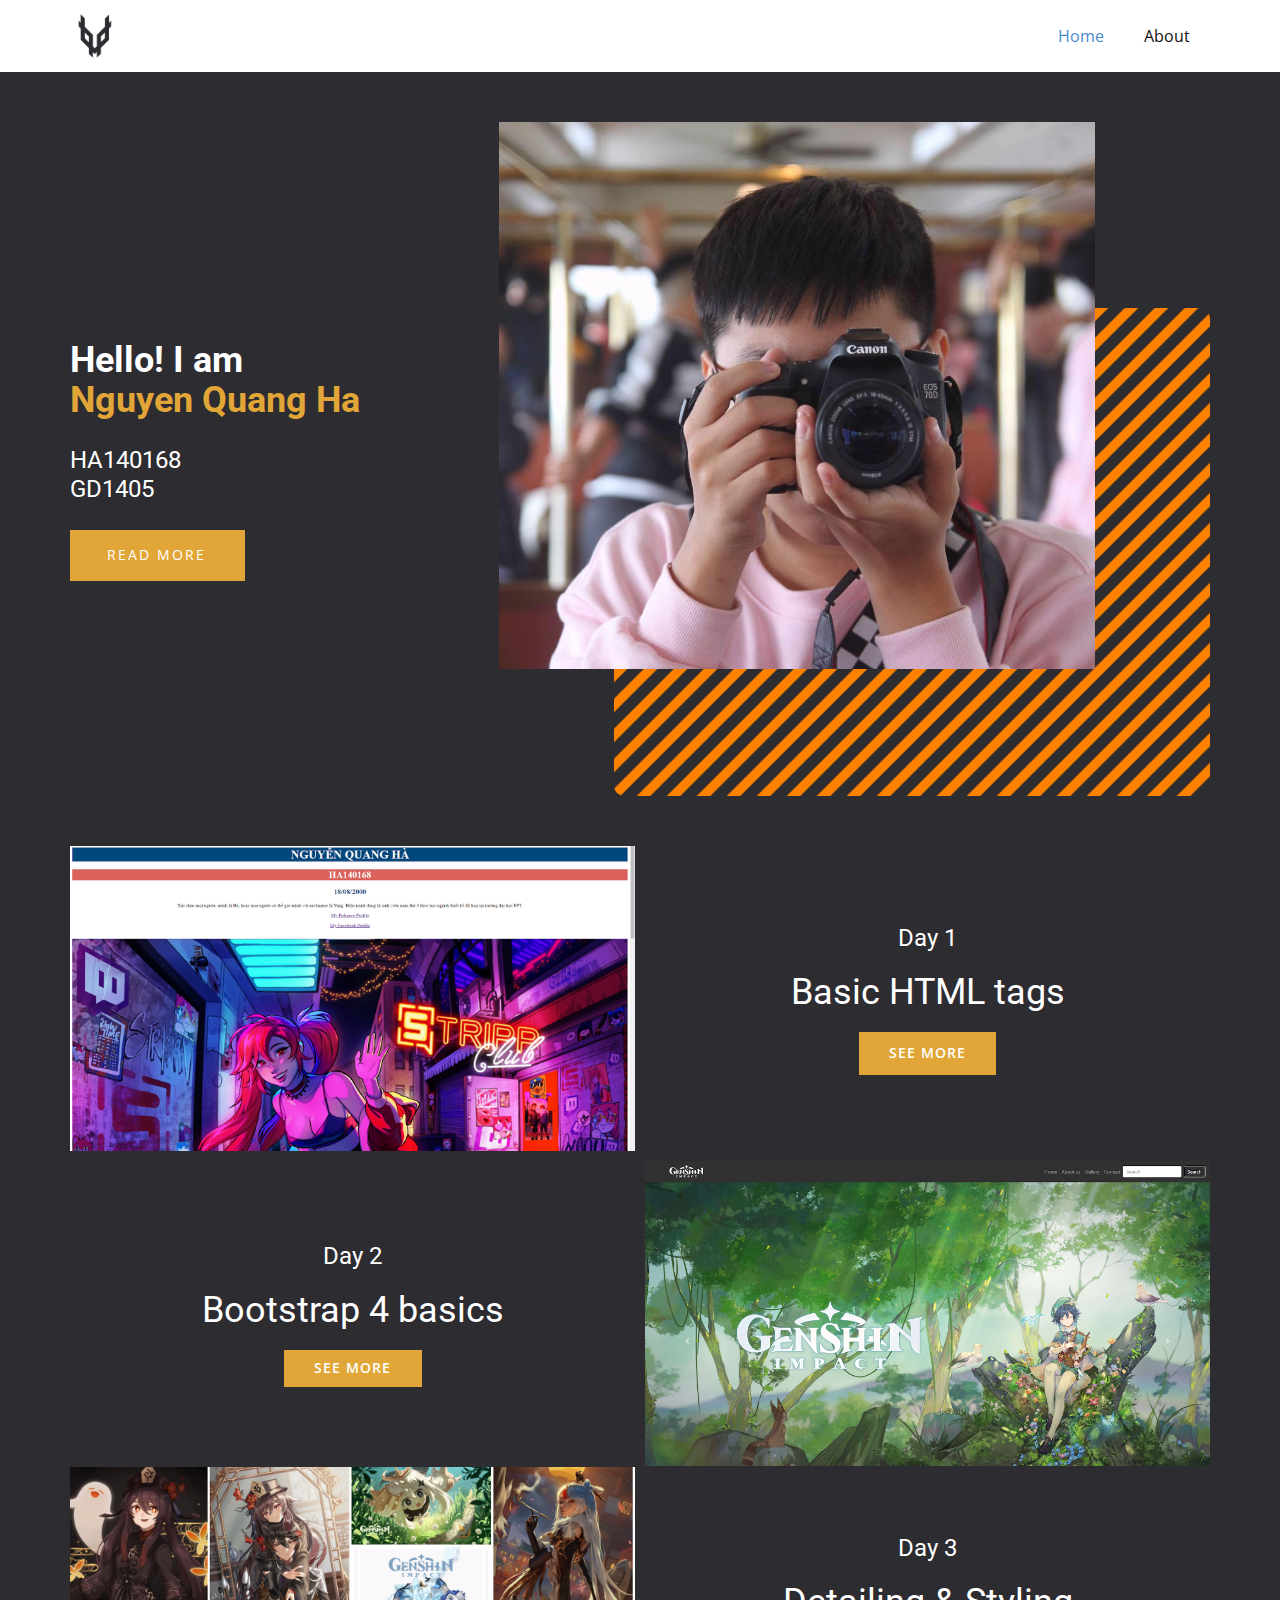
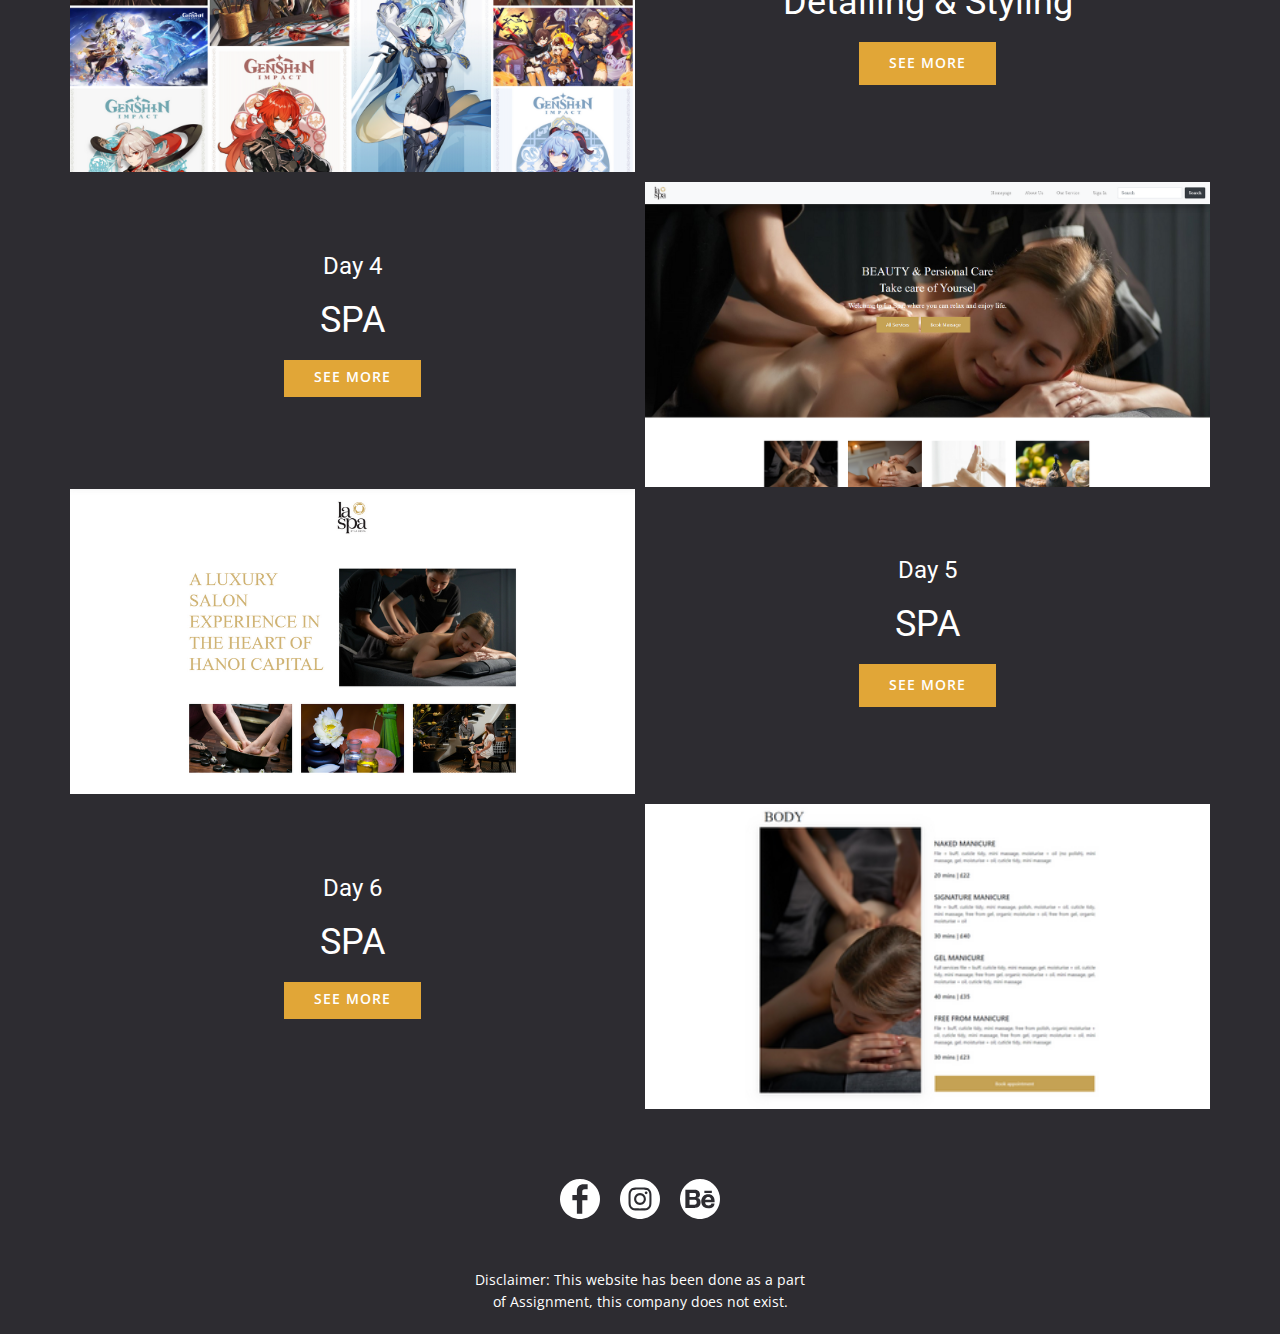
<file: index.html>
<!DOCTYPE html>
<html style="font-size: 16px;">
  <head>
    <meta name="viewport" content="width=device-width, initial-scale=1.0">
    <meta charset="utf-8">
    <meta name="keywords" content="Hello! I amNguyen Quang Ha, About Me, ​​Basic HTML tags, ​​Bootstrap 4 basics, ​​Detailing &amp; Styling, SPA, ​SPA, SPA">
    <meta name="description" content="">
    <meta name="page_type" content="np-template-header-footer-from-plugin">
    <title>Home</title>
    <link rel="stylesheet" href="nicepage.css" media="screen">
<link rel="stylesheet" href="Home.css" media="screen">
    <script class="u-script" type="text/javascript" src="jquery.js" defer=""></script>
    <script class="u-script" type="text/javascript" src="nicepage.js" defer=""></script>
    <meta name="generator" content="Nicepage 3.21.3, nicepage.com">
    <link id="u-theme-google-font" rel="stylesheet" href="https://fonts.googleapis.com/css?family=Roboto:100,100i,300,300i,400,400i,500,500i,700,700i,900,900i|Open+Sans:300,300i,400,400i,600,600i,700,700i,800,800i">
    
    
    
    
    
    
    <script type="application/ld+json">{
		"@context": "http://schema.org",
		"@type": "Organization",
		"name": "",
		"logo": "images/Group24591.png"
}</script>
    <meta name="theme-color" content="#478ac9">
    <meta property="og:title" content="Home">
    <meta property="og:type" content="website">
  </head>
  <body data-home-page="Home.html" data-home-page-title="Home" class="u-body"><header class="u-clearfix u-header u-header" id="sec-dfd6"><div class="u-clearfix u-sheet u-sheet-1">
        <a href="https://nicepage.com" class="u-image u-logo u-image-1" data-image-width="512" data-image-height="512">
          <img src="images/Group24591.png" class="u-logo-image u-logo-image-1">
        </a>
        <nav class="u-menu u-menu-dropdown u-offcanvas u-menu-1">
          <div class="menu-collapse" style="font-size: 1rem; letter-spacing: 0px;">
            <a class="u-button-style u-custom-left-right-menu-spacing u-custom-padding-bottom u-custom-top-bottom-menu-spacing u-nav-link u-text-active-palette-1-base u-text-hover-palette-2-base" href="#">
              <svg><use xmlns:xlink="http://www.w3.org/1999/xlink" xlink:href="#menu-hamburger"></use></svg>
              <svg version="1.1" xmlns="http://www.w3.org/2000/svg" xmlns:xlink="http://www.w3.org/1999/xlink"><defs><symbol id="menu-hamburger" viewBox="0 0 16 16" style="width: 16px; height: 16px;"><rect y="1" width="16" height="2"></rect><rect y="7" width="16" height="2"></rect><rect y="13" width="16" height="2"></rect>
</symbol>
</defs></svg>
            </a>
          </div>
          <div class="u-custom-menu u-nav-container">
            <ul class="u-nav u-unstyled u-nav-1"><li class="u-nav-item"><a class="u-button-style u-nav-link u-text-active-palette-1-base u-text-hover-palette-2-base" href="Home.html" style="padding: 10px 20px;">Home</a>
</li><li class="u-nav-item"><a class="u-button-style u-nav-link u-text-active-palette-1-base u-text-hover-palette-2-base" href="About.html" style="padding: 10px 20px;">About</a>
</li></ul>
          </div>
          <div class="u-custom-menu u-nav-container-collapse">
            <div class="u-black u-container-style u-inner-container-layout u-opacity u-opacity-95 u-sidenav">
              <div class="u-sidenav-overflow">
                <div class="u-menu-close"></div>
                <ul class="u-align-center u-nav u-popupmenu-items u-unstyled u-nav-2"><li class="u-nav-item"><a class="u-button-style u-nav-link" href="Home.html" style="padding: 10px 20px;">Home</a>
</li><li class="u-nav-item"><a class="u-button-style u-nav-link" href="About.html" style="padding: 10px 20px;">About</a>
</li></ul>
              </div>
            </div>
            <div class="u-black u-menu-overlay u-opacity u-opacity-70"></div>
          </div>
        </nav>
      </div></header>
    <section class="u-clearfix u-custom-color-1 u-section-1" id="carousel_a27e">
      <div class="u-clearfix u-sheet u-valign-middle u-sheet-1">
        <div class="u-clearfix u-gutter-30 u-layout-wrap u-layout-wrap-1">
          <div class="u-layout">
            <div class="u-layout-row">
              <div class="u-align-left u-container-style u-layout-cell u-left-cell u-size-22 u-layout-cell-1">
                <div class="u-container-layout u-container-layout-1">
                  <h2 class="u-text u-text-default u-text-1">Hello! I am<br>
                    <span class="u-text-custom-color-2">Nguyen Quang Ha</span>
                  </h2>
                  <h4 class="u-text u-text-2">HA140168<br>GD1405
                  </h4>
                  <a href="file:///C:/Users/ghhh/Downloads/Port%20Online/About.html" class="u-border-none u-btn u-button-style u-custom-color-2 u-text-body-alt-color u-btn-1">read more</a>
                </div>
              </div>
              <div class="u-container-style u-layout-cell u-right-cell u-size-38 u-layout-cell-2">
                <div class="u-container-layout">
                  <div class="u-container-style u-group u-image u-image-round u-image-tiles u-image-1" data-image-width="300" data-image-height="300">
                    <div class="u-container-layout u-container-layout-3"></div>
                  </div>
                  <img class="u-image u-image-2" src="images/44787228_1095451147295602_2509518544597680128_n.jpg" data-image-width="960" data-image-height="960">
                </div>
              </div>
            </div>
          </div>
        </div>
      </div>
    </section>
    <section class="u-clearfix u-custom-color-1 u-section-2" id="sec-4d27">
      <div class="u-clearfix u-sheet u-valign-middle u-sheet-1">
        <div class="u-clearfix u-expanded-width u-gutter-10 u-layout-wrap u-layout-wrap-1">
          <div class="u-layout">
            <div class="u-layout-col">
              <div class="u-size-30">
                <div class="u-layout-row">
                  <div class="u-container-style u-image u-layout-cell u-left-cell u-size-30 u-image-1" src="" data-image-width="1662" data-image-height="935">
                    <div class="u-container-layout u-valign-middle u-container-layout-1"></div>
                  </div>
                  <div class="u-align-center u-container-style u-layout-cell u-right-cell u-size-30 u-layout-cell-2">
                    <div class="u-container-layout u-container-layout-2">
                      <h4 class="u-text u-text-1">Day 1</h4>
                      <h2 class="u-text u-text-2"> Basic HTML tags</h2>
                      <a href="https://yang18082000.github.io/Web1/" class="u-border-none u-btn u-btn-rectangle u-button-style u-custom-color-2 u-btn-1" target="_blank">SEE MORE</a>
                    </div>
                  </div>
                </div>
              </div>
              <div class="u-size-30">
                <div class="u-layout-row">
                  <div class="u-align-center u-container-style u-layout-cell u-left-cell u-size-30 u-layout-cell-3">
                    <div class="u-container-layout u-container-layout-3">
                      <h4 class="u-text u-text-3">Day 2</h4>
                      <h2 class="u-text u-text-4"> Bootstrap 4 basics<br>
                      </h2>
                      <a href="https://yang18082000.github.io/Web2/" class="u-border-none u-border-palette-1-base u-btn u-btn-rectangle u-button-style u-custom-color-2 u-text-body-alt-color u-btn-2" target="_blank"> SEE MORE</a>
                    </div>
                  </div>
                  <div class="u-container-style u-image u-layout-cell u-right-cell u-size-30 u-image-2" src="" data-image-width="1028" data-image-height="871">
                    <div class="u-container-layout u-valign-middle u-container-layout-4"></div>
                  </div>
                </div>
              </div>
            </div>
          </div>
        </div>
      </div>
    </section>
    <section class="u-clearfix u-custom-color-1 u-section-3" id="sec-278e">
      <div class="u-clearfix u-sheet u-valign-middle u-sheet-1">
        <div class="u-clearfix u-expanded-width u-gutter-10 u-layout-wrap u-layout-wrap-1">
          <div class="u-layout">
            <div class="u-layout-col">
              <div class="u-size-30">
                <div class="u-layout-row">
                  <div class="u-container-style u-image u-layout-cell u-left-cell u-size-30 u-image-1" src="" data-image-width="1935" data-image-height="2109">
                    <div class="u-container-layout u-valign-middle u-container-layout-1"></div>
                  </div>
                  <div class="u-align-center u-container-style u-layout-cell u-right-cell u-size-30 u-layout-cell-2">
                    <div class="u-container-layout u-container-layout-2">
                      <h4 class="u-text u-text-1">Day 3</h4>
                      <h2 class="u-text u-text-2"> Detailing &amp; Styling</h2>
                      <a href="https://yang18082000.github.io/Web2/Gallery.html" class="u-border-none u-btn u-btn-rectangle u-button-style u-custom-color-2 u-btn-1" target="_blank"> SEE MORE</a>
                    </div>
                  </div>
                </div>
              </div>
              <div class="u-size-30">
                <div class="u-layout-row">
                  <div class="u-align-center u-container-style u-layout-cell u-left-cell u-size-30 u-layout-cell-3">
                    <div class="u-container-layout u-container-layout-3">
                      <h4 class="u-text u-text-3">Day 4</h4>
                      <h2 class="u-text u-text-4">SPA</h2>
                      <a href="https://yang18082000.github.io/GD1405.github.io/index.html" class="u-border-none u-border-palette-1-base u-btn u-btn-rectangle u-button-style u-custom-color-2 u-text-body-alt-color u-btn-2" target="_blank"> SEE MORE</a>
                    </div>
                  </div>
                  <div class="u-container-style u-image u-layout-cell u-right-cell u-size-30 u-image-2" src="" data-image-width="1920" data-image-height="2209">
                    <div class="u-container-layout u-valign-middle u-container-layout-4"></div>
                  </div>
                </div>
              </div>
            </div>
          </div>
        </div>
      </div>
    </section>
    <section class="u-clearfix u-custom-color-1 u-section-4" id="carousel_4fbd">
      <div class="u-clearfix u-sheet u-sheet-1">
        <div class="u-clearfix u-expanded-width u-gutter-10 u-layout-wrap u-layout-wrap-1">
          <div class="u-layout">
            <div class="u-layout-col">
              <div class="u-size-30">
                <div class="u-layout-row">
                  <div class="u-container-style u-image u-layout-cell u-left-cell u-size-30 u-image-1" src="" data-image-width="1920" data-image-height="3074">
                    <div class="u-container-layout u-valign-middle u-container-layout-1"></div>
                  </div>
                  <div class="u-align-center u-container-style u-layout-cell u-right-cell u-size-30 u-layout-cell-2">
                    <div class="u-container-layout u-container-layout-2">
                      <h4 class="u-text u-text-1">Day 5</h4>
                      <h2 class="u-text u-text-2"> SPA</h2>
                      <a href="https://yang18082000.github.io/GD1405.github.io/About%20Us.html" class="u-border-none u-btn u-btn-rectangle u-button-style u-custom-color-2 u-btn-1" target="_blank"> SEE MORE</a>
                    </div>
                  </div>
                </div>
              </div>
              <div class="u-size-30">
                <div class="u-layout-row">
                  <div class="u-align-center u-container-style u-layout-cell u-left-cell u-size-30 u-layout-cell-3">
                    <div class="u-container-layout u-container-layout-3">
                      <h4 class="u-text u-text-3">Day 6</h4>
                      <h2 class="u-text u-text-4">SPA</h2>
                      <a href="https://yang18082000.github.io/GD1405.github.io/Services.html" class="u-border-none u-border-palette-1-base u-btn u-btn-rectangle u-button-style u-custom-color-2 u-text-body-alt-color u-btn-2" target="_blank"> SEE MORE</a>
                    </div>
                  </div>
                  <div class="u-container-style u-image u-layout-cell u-right-cell u-size-30 u-image-2" src="" data-image-width="1920" data-image-height="7315">
                    <div class="u-container-layout u-valign-middle u-container-layout-4"></div>
                  </div>
                </div>
              </div>
            </div>
          </div>
        </div>
      </div>
    </section>
    <section class="u-clearfix u-custom-color-1 u-section-5" id="sec-7399">
      <div class="u-clearfix u-sheet u-valign-middle u-sheet-1">
        <div class="u-social-icons u-spacing-20 u-social-icons-1">
          <a class="u-social-url" title="facebook" target="_blank" href="https://www.facebook.com/yangnguyeenx/"><span class="u-icon u-social-facebook u-social-icon u-text-white"><svg class="u-svg-link" preserveAspectRatio="xMidYMin slice" viewBox="0 0 97.75 97.75" style=""><use xmlns:xlink="http://www.w3.org/1999/xlink" xlink:href="#svg-fc9a"></use></svg><svg class="u-svg-content" viewBox="0 0 97.75 97.75" x="0px" y="0px" id="svg-fc9a" style="enable-background:new 0 0 97.75 97.75;"><g><path d="M48.875,0C21.882,0,0,21.882,0,48.875S21.882,97.75,48.875,97.75S97.75,75.868,97.75,48.875S75.868,0,48.875,0z    M67.521,24.89l-6.76,0.003c-5.301,0-6.326,2.519-6.326,6.215v8.15h12.641L67.07,52.023H54.436v32.758H41.251V52.023H30.229V39.258   h11.022v-9.414c0-10.925,6.675-16.875,16.42-16.875l9.851,0.015V24.89L67.521,24.89z"></path>
</g></svg></span>
          </a>
          <a class="u-social-url" title="instagram" target="_blank" href="https://www.instagram.com/_blacksugarbobamilk_/"><span class="u-icon u-social-icon u-social-instagram u-text-white"><svg class="u-svg-link" preserveAspectRatio="xMidYMin slice" viewBox="0 0 512 512" style=""><use xmlns:xlink="http://www.w3.org/1999/xlink" xlink:href="#svg-4885"></use></svg><svg class="u-svg-content" viewBox="0 0 512 512" id="svg-4885"><path d="m305 256c0 27.0625-21.9375 49-49 49s-49-21.9375-49-49 21.9375-49 49-49 49 21.9375 49 49zm0 0"></path><path d="m370.59375 169.304688c-2.355469-6.382813-6.113281-12.160157-10.996094-16.902344-4.742187-4.882813-10.515625-8.640625-16.902344-10.996094-5.179687-2.011719-12.960937-4.40625-27.292968-5.058594-15.503906-.707031-20.152344-.859375-59.402344-.859375-39.253906 0-43.902344.148438-59.402344.855469-14.332031.65625-22.117187 3.050781-27.292968 5.0625-6.386719 2.355469-12.164063 6.113281-16.902344 10.996094-4.882813 4.742187-8.640625 10.515625-11 16.902344-2.011719 5.179687-4.40625 12.964843-5.058594 27.296874-.707031 15.5-.859375 20.148438-.859375 59.402344 0 39.25.152344 43.898438.859375 59.402344.652344 14.332031 3.046875 22.113281 5.058594 27.292969 2.359375 6.386719 6.113281 12.160156 10.996094 16.902343 4.742187 4.882813 10.515624 8.640626 16.902343 10.996094 5.179688 2.015625 12.964844 4.410156 27.296875 5.0625 15.5.707032 20.144532.855469 59.398438.855469 39.257812 0 43.90625-.148437 59.402344-.855469 14.332031-.652344 22.117187-3.046875 27.296874-5.0625 12.820313-4.945312 22.953126-15.078125 27.898438-27.898437 2.011719-5.179688 4.40625-12.960938 5.0625-27.292969.707031-15.503906.855469-20.152344.855469-59.402344 0-39.253906-.148438-43.902344-.855469-59.402344-.652344-14.332031-3.046875-22.117187-5.0625-27.296874zm-114.59375 162.179687c-41.691406 0-75.488281-33.792969-75.488281-75.484375s33.796875-75.484375 75.488281-75.484375c41.6875 0 75.484375 33.792969 75.484375 75.484375s-33.796875 75.484375-75.484375 75.484375zm78.46875-136.3125c-9.742188 0-17.640625-7.898437-17.640625-17.640625s7.898437-17.640625 17.640625-17.640625 17.640625 7.898437 17.640625 17.640625c-.003906 9.742188-7.898437 17.640625-17.640625 17.640625zm0 0"></path><path d="m256 0c-141.363281 0-256 114.636719-256 256s114.636719 256 256 256 256-114.636719 256-256-114.636719-256-256-256zm146.113281 316.605469c-.710937 15.648437-3.199219 26.332031-6.832031 35.683593-7.636719 19.746094-23.246094 35.355469-42.992188 42.992188-9.347656 3.632812-20.035156 6.117188-35.679687 6.832031-15.675781.714844-20.683594.886719-60.605469.886719-39.925781 0-44.929687-.171875-60.609375-.886719-15.644531-.714843-26.332031-3.199219-35.679687-6.832031-9.8125-3.691406-18.695313-9.476562-26.039063-16.957031-7.476562-7.339844-13.261719-16.226563-16.953125-26.035157-3.632812-9.347656-6.121094-20.035156-6.832031-35.679687-.722656-15.679687-.890625-20.6875-.890625-60.609375s.167969-44.929688.886719-60.605469c.710937-15.648437 3.195312-26.332031 6.828125-35.683593 3.691406-9.808594 9.480468-18.695313 16.960937-26.035157 7.339844-7.480469 16.226563-13.265625 26.035157-16.957031 9.351562-3.632812 20.035156-6.117188 35.683593-6.832031 15.675781-.714844 20.683594-.886719 60.605469-.886719s44.929688.171875 60.605469.890625c15.648437.710937 26.332031 3.195313 35.683593 6.824219 9.808594 3.691406 18.695313 9.480468 26.039063 16.960937 7.476563 7.34375 13.265625 16.226563 16.953125 26.035157 3.636719 9.351562 6.121094 20.035156 6.835938 35.683593.714843 15.675781.882812 20.683594.882812 60.605469s-.167969 44.929688-.886719 60.605469zm0 0"></path></svg></span>
          </a>
          <a class="u-social-url" target="_blank" title="behance" href="https://www.behance.net/quanghnguyn"><span class="u-icon u-social-custom u-social-icon u-icon-3"><svg class="u-svg-link" preserveAspectRatio="xMidYMin slice" viewBox="0 0 97.75 97.75" style=""><use xmlns:xlink="http://www.w3.org/1999/xlink" xlink:href="#svg-457e"></use></svg><svg class="u-svg-content" viewBox="0 0 97.75 97.75" x="0px" y="0px" id="svg-457e" style="enable-background:new 0 0 97.75 97.75;"><g><g><path d="M39.337,38.729c0-4.611-3.137-4.611-3.137-4.611h-1.661H23.294v9.894H35.4C37.492,44.011,39.337,43.342,39.337,38.729z"></path><path d="M36.201,50.846H23.294v11.85h12.311c1.852-0.053,5.27-0.633,5.27-5.76C40.875,50.784,36.201,50.846,36.201,50.846z"></path><path d="M69.243,44.011c-6.849,0-7.804,6.835-7.804,6.835h14.565C76.005,50.846,76.092,44.011,69.243,44.011z"></path><path d="M48.875,0C21.882,0,0,21.883,0,48.875S21.882,97.75,48.875,97.75S97.75,75.867,97.75,48.875S75.868,0,48.875,0z     M59.531,28.848h18.294v5.46H59.531V28.848z M50.285,57.486c0,13.533-14.084,13.088-14.084,13.088H23.294h-0.379h-9.787V26.236    h9.787h0.379H36.2c7.012,0,12.547,3.871,12.547,11.805c0,7.935-6.766,8.438-6.766,8.438C50.9,46.479,50.285,57.486,50.285,57.486z     M69.33,64.479c7.37,0,7.109-4.77,7.109-4.77h7.803c0,12.659-15.172,11.792-15.172,11.792c-18.207,0-17.036-16.95-17.036-16.95    S52.02,37.517,69.068,37.517c17.947,0,15.434,19.245,15.434,19.245H61.527C61.527,65.001,69.33,64.479,69.33,64.479z"></path>
</g>
</g></svg></span>
          </a>
        </div>
      </div>
    </section>
    
    
    <footer class="u-align-center u-clearfix u-custom-color-1 u-footer u-footer" id="sec-4624"><div class="u-clearfix u-sheet u-sheet-1">
        <p class="u-small-text u-text u-text-variant u-text-1"> Disclaimer: This website has been done as a part <br>of Assignment, this company does not exist.
        </p>
      </div></footer>
  </body>
</html>
</file>
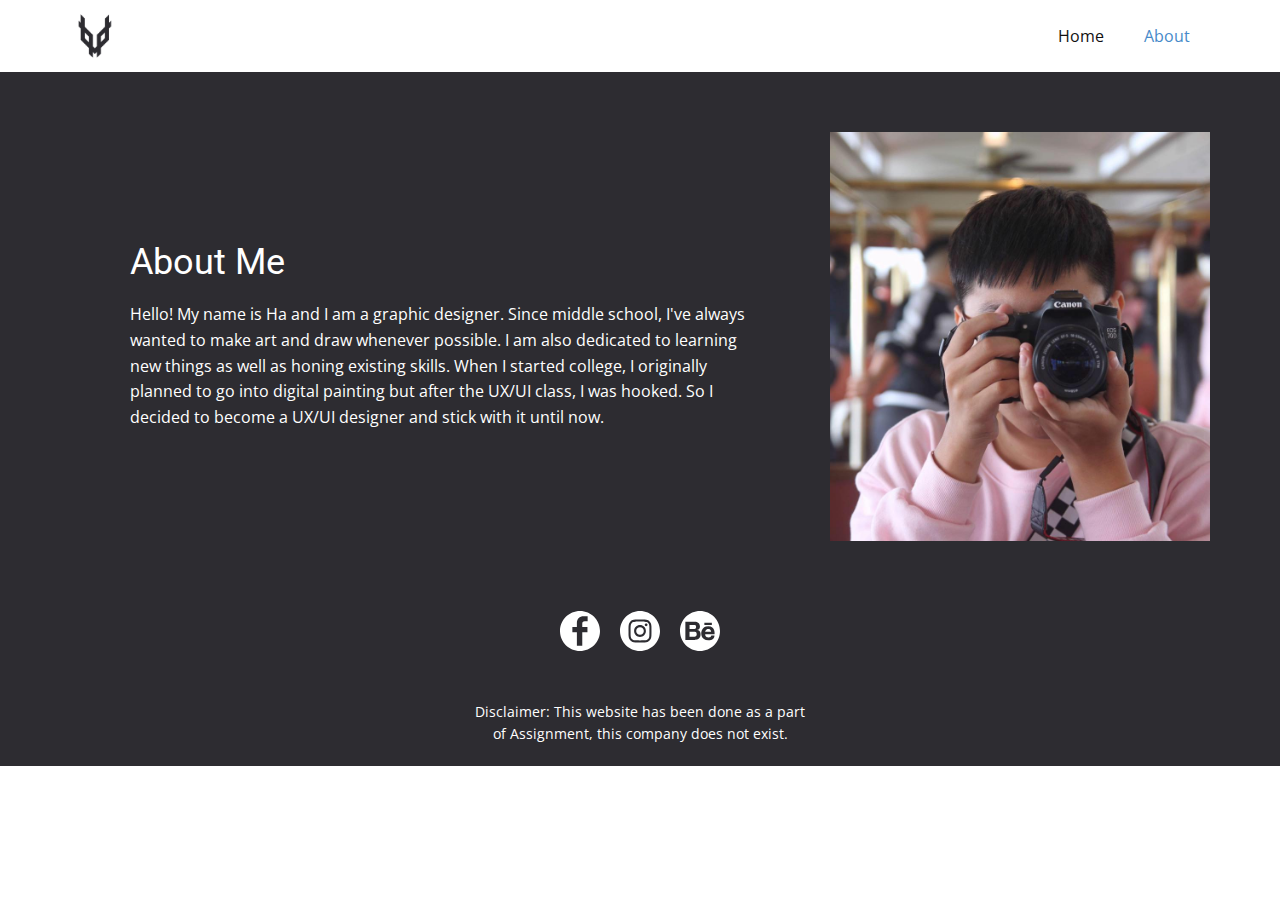
<file: About.html>
<!DOCTYPE html>
<html style="font-size: 16px;">
  <head>
    <meta name="viewport" content="width=device-width, initial-scale=1.0">
    <meta charset="utf-8">
    <meta name="keywords" content="About Us">
    <meta name="description" content="">
    <meta name="page_type" content="np-template-header-footer-from-plugin">
    <title>About</title>
    <link rel="stylesheet" href="nicepage.css" media="screen">
<link rel="stylesheet" href="About.css" media="screen">
    <script class="u-script" type="text/javascript" src="jquery.js" defer=""></script>
    <script class="u-script" type="text/javascript" src="nicepage.js" defer=""></script>
    <meta name="generator" content="Nicepage 3.21.3, nicepage.com">
    <link id="u-theme-google-font" rel="stylesheet" href="https://fonts.googleapis.com/css?family=Roboto:100,100i,300,300i,400,400i,500,500i,700,700i,900,900i|Open+Sans:300,300i,400,400i,600,600i,700,700i,800,800i">
    
    
    
    <script type="application/ld+json">{
		"@context": "http://schema.org",
		"@type": "Organization",
		"name": "",
		"logo": "images/Group24591.png"
}</script>
    <meta name="theme-color" content="#478ac9">
    <meta property="og:title" content="About">
    <meta property="og:type" content="website">
  </head>
  <body class="u-body"><header class="u-clearfix u-header u-header" id="sec-dfd6"><div class="u-clearfix u-sheet u-sheet-1">
        <a href="https://nicepage.com" class="u-image u-logo u-image-1" data-image-width="512" data-image-height="512">
          <img src="images/Group24591.png" class="u-logo-image u-logo-image-1">
        </a>
        <nav class="u-menu u-menu-dropdown u-offcanvas u-menu-1">
          <div class="menu-collapse" style="font-size: 1rem; letter-spacing: 0px;">
            <a class="u-button-style u-custom-left-right-menu-spacing u-custom-padding-bottom u-custom-top-bottom-menu-spacing u-nav-link u-text-active-palette-1-base u-text-hover-palette-2-base" href="#">
              <svg><use xmlns:xlink="http://www.w3.org/1999/xlink" xlink:href="#menu-hamburger"></use></svg>
              <svg version="1.1" xmlns="http://www.w3.org/2000/svg" xmlns:xlink="http://www.w3.org/1999/xlink"><defs><symbol id="menu-hamburger" viewBox="0 0 16 16" style="width: 16px; height: 16px;"><rect y="1" width="16" height="2"></rect><rect y="7" width="16" height="2"></rect><rect y="13" width="16" height="2"></rect>
</symbol>
</defs></svg>
            </a>
          </div>
          <div class="u-custom-menu u-nav-container">
            <ul class="u-nav u-unstyled u-nav-1"><li class="u-nav-item"><a class="u-button-style u-nav-link u-text-active-palette-1-base u-text-hover-palette-2-base" href="Home.html" style="padding: 10px 20px;">Home</a>
</li><li class="u-nav-item"><a class="u-button-style u-nav-link u-text-active-palette-1-base u-text-hover-palette-2-base" href="About.html" style="padding: 10px 20px;">About</a>
</li></ul>
          </div>
          <div class="u-custom-menu u-nav-container-collapse">
            <div class="u-black u-container-style u-inner-container-layout u-opacity u-opacity-95 u-sidenav">
              <div class="u-sidenav-overflow">
                <div class="u-menu-close"></div>
                <ul class="u-align-center u-nav u-popupmenu-items u-unstyled u-nav-2"><li class="u-nav-item"><a class="u-button-style u-nav-link" href="Home.html" style="padding: 10px 20px;">Home</a>
</li><li class="u-nav-item"><a class="u-button-style u-nav-link" href="About.html" style="padding: 10px 20px;">About</a>
</li></ul>
              </div>
            </div>
            <div class="u-black u-menu-overlay u-opacity u-opacity-70"></div>
          </div>
        </nav>
      </div></header>
    <section class="u-clearfix u-custom-color-1 u-section-1" id="sec-fc9d">
      <div class="u-clearfix u-sheet u-sheet-1">
        <div class="u-clearfix u-expanded-width u-gutter-0 u-layout-spacing-vertical u-layout-wrap u-layout-wrap-1">
          <div class="u-layout">
            <div class="u-layout-row">
              <div class="u-align-left u-container-style u-layout-cell u-left-cell u-size-40 u-layout-cell-1">
                <div class="u-container-layout u-valign-middle u-container-layout-1">
                  <h2 class="u-text u-text-default u-text-1">About Me</h2>
                  <p class="u-text u-text-2"> Hello! My name is Ha and I am a graphic designer. Since middle school, I've always wanted to make art and draw whenever possible. I am also dedicated to learning new things as well as honing existing skills. When I started college, I originally planned to go into digital painting but after the UX/UI class, I was hooked. So I decided to become a UX/UI designer and stick with it until now.</p>
                </div>
              </div>
              <div class="u-container-style u-image u-layout-cell u-right-cell u-size-20 u-image-1" src="" data-image-width="960" data-image-height="960">
                <div class="u-container-layout u-container-layout-2"></div>
              </div>
            </div>
          </div>
        </div>
      </div>
    </section>
    <section class="u-clearfix u-custom-color-1 u-section-2" id="sec-0f73">
      <div class="u-clearfix u-sheet u-valign-middle u-sheet-1">
        <div class="u-social-icons u-spacing-20 u-social-icons-1">
          <a class="u-social-url" title="facebook" target="_blank" href="https://facebook.com/name"><span class="u-icon u-social-facebook u-social-icon u-text-white"><svg class="u-svg-link" preserveAspectRatio="xMidYMin slice" viewBox="0 0 97.75 97.75" style=""><use xmlns:xlink="http://www.w3.org/1999/xlink" xlink:href="#svg-fc9a"></use></svg><svg class="u-svg-content" viewBox="0 0 97.75 97.75" x="0px" y="0px" id="svg-fc9a" style="enable-background:new 0 0 97.75 97.75;"><g><path d="M48.875,0C21.882,0,0,21.882,0,48.875S21.882,97.75,48.875,97.75S97.75,75.868,97.75,48.875S75.868,0,48.875,0z    M67.521,24.89l-6.76,0.003c-5.301,0-6.326,2.519-6.326,6.215v8.15h12.641L67.07,52.023H54.436v32.758H41.251V52.023H30.229V39.258   h11.022v-9.414c0-10.925,6.675-16.875,16.42-16.875l9.851,0.015V24.89L67.521,24.89z"></path>
</g></svg></span>
          </a>
          <a class="u-social-url" title="instagram" target="_blank" href="https://instagram.com/name"><span class="u-icon u-social-icon u-social-instagram u-text-white"><svg class="u-svg-link" preserveAspectRatio="xMidYMin slice" viewBox="0 0 512 512" style=""><use xmlns:xlink="http://www.w3.org/1999/xlink" xlink:href="#svg-4885"></use></svg><svg class="u-svg-content" viewBox="0 0 512 512" id="svg-4885"><path d="m305 256c0 27.0625-21.9375 49-49 49s-49-21.9375-49-49 21.9375-49 49-49 49 21.9375 49 49zm0 0"></path><path d="m370.59375 169.304688c-2.355469-6.382813-6.113281-12.160157-10.996094-16.902344-4.742187-4.882813-10.515625-8.640625-16.902344-10.996094-5.179687-2.011719-12.960937-4.40625-27.292968-5.058594-15.503906-.707031-20.152344-.859375-59.402344-.859375-39.253906 0-43.902344.148438-59.402344.855469-14.332031.65625-22.117187 3.050781-27.292968 5.0625-6.386719 2.355469-12.164063 6.113281-16.902344 10.996094-4.882813 4.742187-8.640625 10.515625-11 16.902344-2.011719 5.179687-4.40625 12.964843-5.058594 27.296874-.707031 15.5-.859375 20.148438-.859375 59.402344 0 39.25.152344 43.898438.859375 59.402344.652344 14.332031 3.046875 22.113281 5.058594 27.292969 2.359375 6.386719 6.113281 12.160156 10.996094 16.902343 4.742187 4.882813 10.515624 8.640626 16.902343 10.996094 5.179688 2.015625 12.964844 4.410156 27.296875 5.0625 15.5.707032 20.144532.855469 59.398438.855469 39.257812 0 43.90625-.148437 59.402344-.855469 14.332031-.652344 22.117187-3.046875 27.296874-5.0625 12.820313-4.945312 22.953126-15.078125 27.898438-27.898437 2.011719-5.179688 4.40625-12.960938 5.0625-27.292969.707031-15.503906.855469-20.152344.855469-59.402344 0-39.253906-.148438-43.902344-.855469-59.402344-.652344-14.332031-3.046875-22.117187-5.0625-27.296874zm-114.59375 162.179687c-41.691406 0-75.488281-33.792969-75.488281-75.484375s33.796875-75.484375 75.488281-75.484375c41.6875 0 75.484375 33.792969 75.484375 75.484375s-33.796875 75.484375-75.484375 75.484375zm78.46875-136.3125c-9.742188 0-17.640625-7.898437-17.640625-17.640625s7.898437-17.640625 17.640625-17.640625 17.640625 7.898437 17.640625 17.640625c-.003906 9.742188-7.898437 17.640625-17.640625 17.640625zm0 0"></path><path d="m256 0c-141.363281 0-256 114.636719-256 256s114.636719 256 256 256 256-114.636719 256-256-114.636719-256-256-256zm146.113281 316.605469c-.710937 15.648437-3.199219 26.332031-6.832031 35.683593-7.636719 19.746094-23.246094 35.355469-42.992188 42.992188-9.347656 3.632812-20.035156 6.117188-35.679687 6.832031-15.675781.714844-20.683594.886719-60.605469.886719-39.925781 0-44.929687-.171875-60.609375-.886719-15.644531-.714843-26.332031-3.199219-35.679687-6.832031-9.8125-3.691406-18.695313-9.476562-26.039063-16.957031-7.476562-7.339844-13.261719-16.226563-16.953125-26.035157-3.632812-9.347656-6.121094-20.035156-6.832031-35.679687-.722656-15.679687-.890625-20.6875-.890625-60.609375s.167969-44.929688.886719-60.605469c.710937-15.648437 3.195312-26.332031 6.828125-35.683593 3.691406-9.808594 9.480468-18.695313 16.960937-26.035157 7.339844-7.480469 16.226563-13.265625 26.035157-16.957031 9.351562-3.632812 20.035156-6.117188 35.683593-6.832031 15.675781-.714844 20.683594-.886719 60.605469-.886719s44.929688.171875 60.605469.890625c15.648437.710937 26.332031 3.195313 35.683593 6.824219 9.808594 3.691406 18.695313 9.480468 26.039063 16.960937 7.476563 7.34375 13.265625 16.226563 16.953125 26.035157 3.636719 9.351562 6.121094 20.035156 6.835938 35.683593.714843 15.675781.882812 20.683594.882812 60.605469s-.167969 44.929688-.886719 60.605469zm0 0"></path></svg></span>
          </a>
          <a class="u-social-url" target="_blank" title="behance" href="https://www.behance.net/quanghnguyn"><span class="u-icon u-social-custom u-social-icon u-icon-3"><svg class="u-svg-link" preserveAspectRatio="xMidYMin slice" viewBox="0 0 97.75 97.75" style=""><use xmlns:xlink="http://www.w3.org/1999/xlink" xlink:href="#svg-c5ed"></use></svg><svg class="u-svg-content" viewBox="0 0 97.75 97.75" x="0px" y="0px" id="svg-c5ed" style="enable-background:new 0 0 97.75 97.75;"><g><g><path d="M39.337,38.729c0-4.611-3.137-4.611-3.137-4.611h-1.661H23.294v9.894H35.4C37.492,44.011,39.337,43.342,39.337,38.729z"></path><path d="M36.201,50.846H23.294v11.85h12.311c1.852-0.053,5.27-0.633,5.27-5.76C40.875,50.784,36.201,50.846,36.201,50.846z"></path><path d="M69.243,44.011c-6.849,0-7.804,6.835-7.804,6.835h14.565C76.005,50.846,76.092,44.011,69.243,44.011z"></path><path d="M48.875,0C21.882,0,0,21.883,0,48.875S21.882,97.75,48.875,97.75S97.75,75.867,97.75,48.875S75.868,0,48.875,0z     M59.531,28.848h18.294v5.46H59.531V28.848z M50.285,57.486c0,13.533-14.084,13.088-14.084,13.088H23.294h-0.379h-9.787V26.236    h9.787h0.379H36.2c7.012,0,12.547,3.871,12.547,11.805c0,7.935-6.766,8.438-6.766,8.438C50.9,46.479,50.285,57.486,50.285,57.486z     M69.33,64.479c7.37,0,7.109-4.77,7.109-4.77h7.803c0,12.659-15.172,11.792-15.172,11.792c-18.207,0-17.036-16.95-17.036-16.95    S52.02,37.517,69.068,37.517c17.947,0,15.434,19.245,15.434,19.245H61.527C61.527,65.001,69.33,64.479,69.33,64.479z"></path>
</g>
</g></svg></span>
          </a>
        </div>
      </div>
    </section>
    
    
    <footer class="u-align-center u-clearfix u-custom-color-1 u-footer u-footer" id="sec-4624"><div class="u-clearfix u-sheet u-sheet-1">
        <p class="u-small-text u-text u-text-variant u-text-1"> Disclaimer: This website has been done as a part <br>of Assignment, this company does not exist.
        </p>
      </div></footer>
  </body>
</html>
</file>
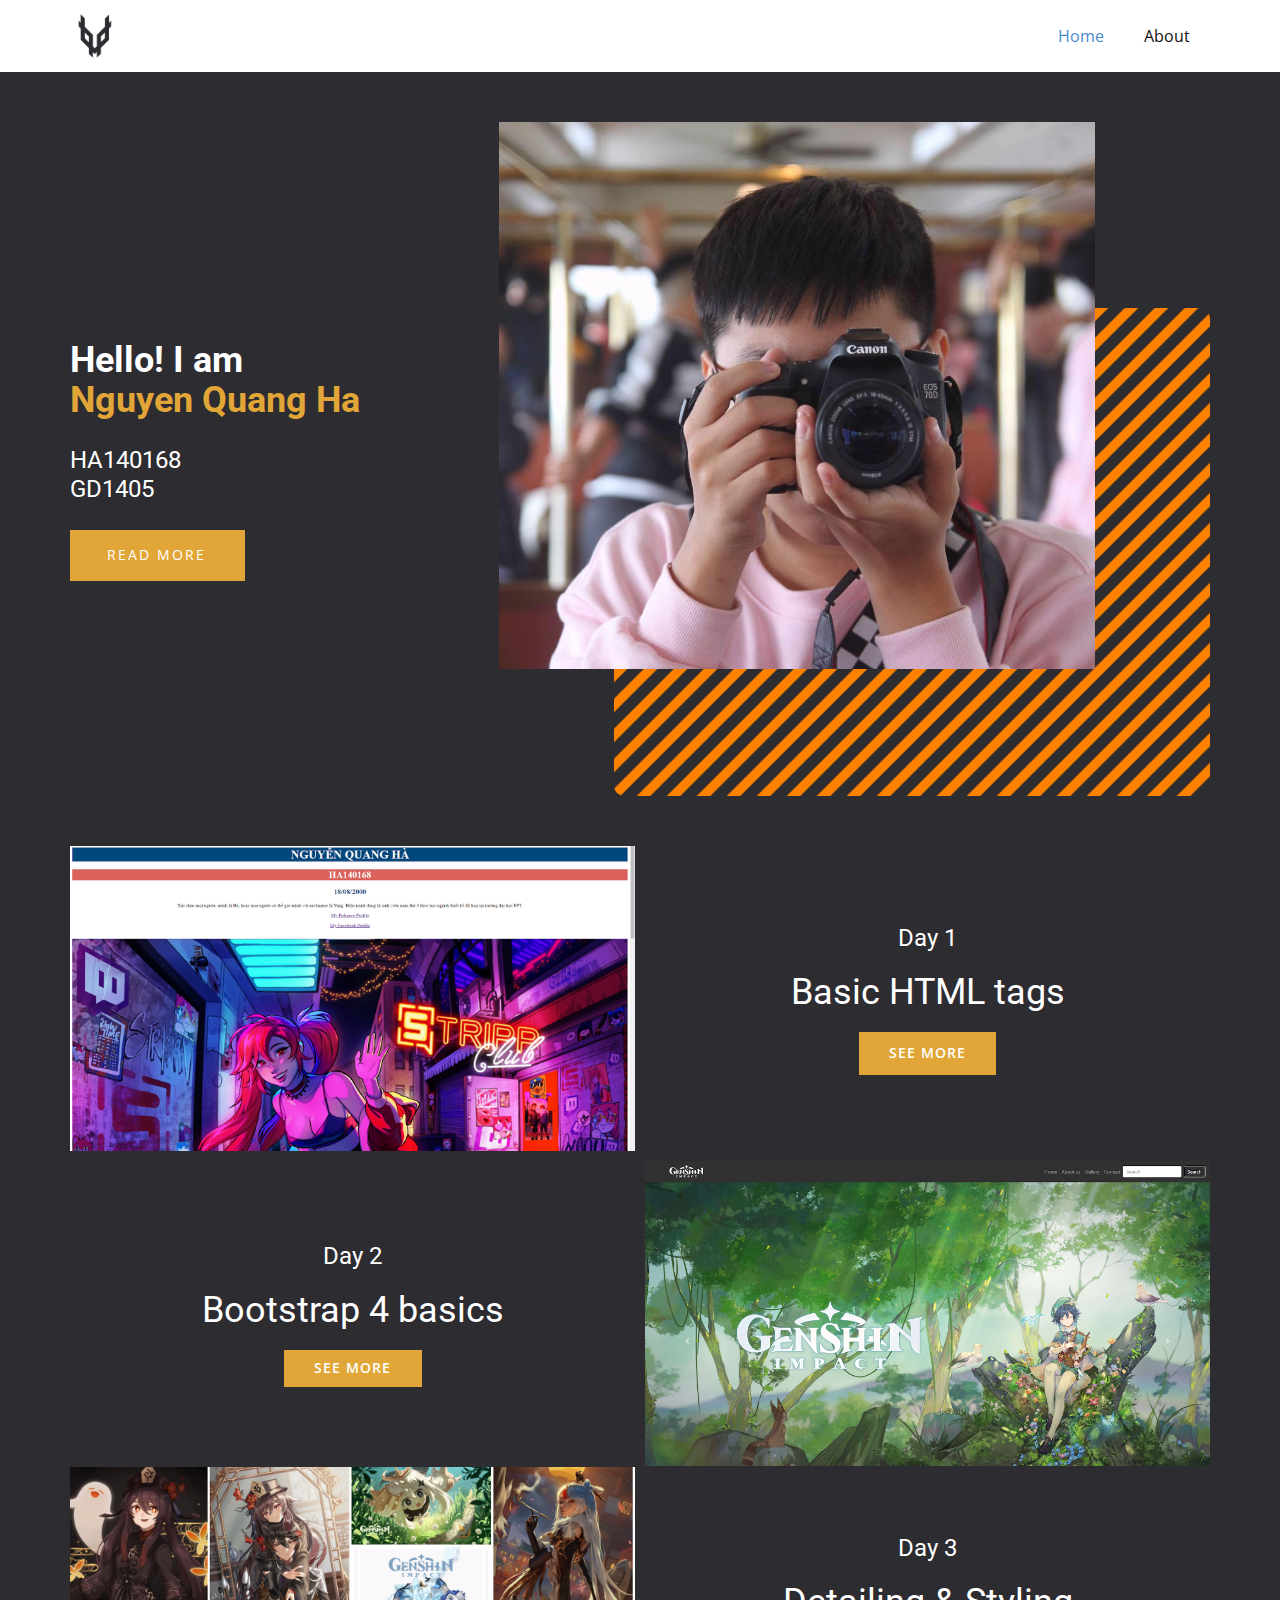
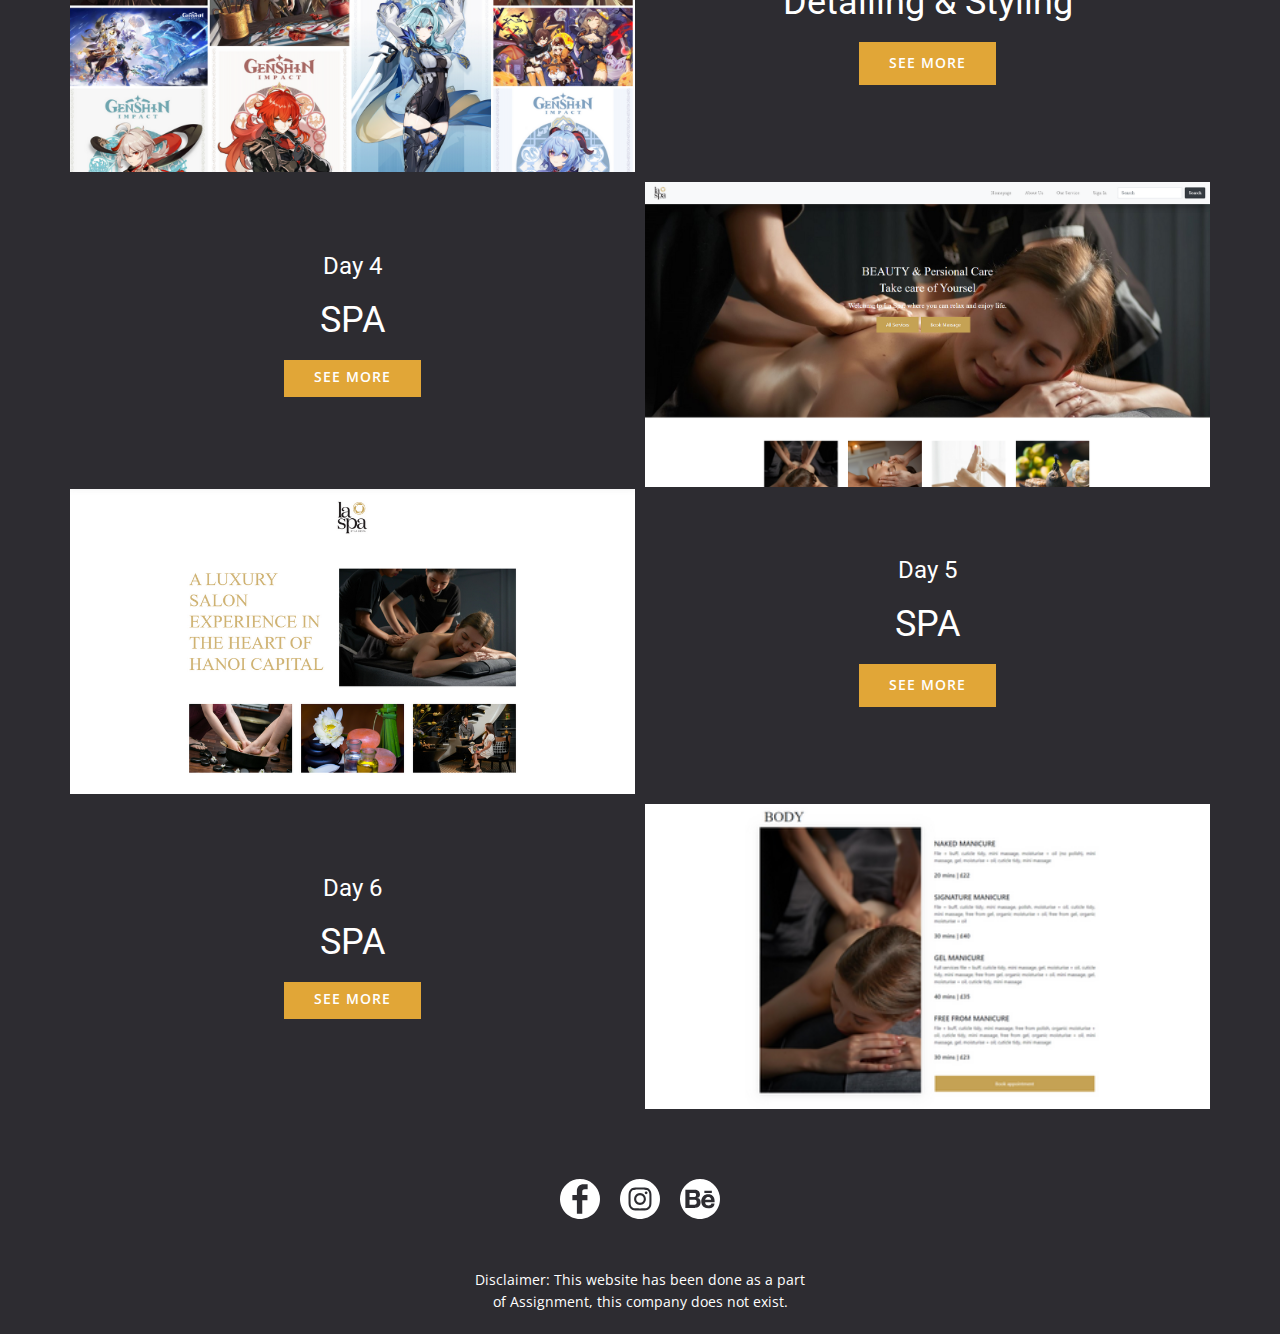
<file: Home.html>
<!DOCTYPE html>
<html style="font-size: 16px;">
  <head>
    <meta name="viewport" content="width=device-width, initial-scale=1.0">
    <meta charset="utf-8">
    <meta name="keywords" content="Hello! I amNguyen Quang Ha, About Me, ​​Basic HTML tags, ​​Bootstrap 4 basics, ​​Detailing &amp; Styling, SPA, ​SPA, SPA">
    <meta name="description" content="">
    <meta name="page_type" content="np-template-header-footer-from-plugin">
    <title>Home</title>
    <link rel="stylesheet" href="nicepage.css" media="screen">
<link rel="stylesheet" href="Home.css" media="screen">
    <script class="u-script" type="text/javascript" src="jquery.js" defer=""></script>
    <script class="u-script" type="text/javascript" src="nicepage.js" defer=""></script>
    <meta name="generator" content="Nicepage 3.21.3, nicepage.com">
    <link id="u-theme-google-font" rel="stylesheet" href="https://fonts.googleapis.com/css?family=Roboto:100,100i,300,300i,400,400i,500,500i,700,700i,900,900i|Open+Sans:300,300i,400,400i,600,600i,700,700i,800,800i">
    
    
    
    
    
    
    <script type="application/ld+json">{
		"@context": "http://schema.org",
		"@type": "Organization",
		"name": "",
		"logo": "images/Group24591.png"
}</script>
    <meta name="theme-color" content="#478ac9">
    <meta property="og:title" content="Home">
    <meta property="og:type" content="website">
  </head>
  <body class="u-body"><header class="u-clearfix u-header u-header" id="sec-dfd6"><div class="u-clearfix u-sheet u-sheet-1">
        <a href="https://nicepage.com" class="u-image u-logo u-image-1" data-image-width="512" data-image-height="512">
          <img src="images/Group24591.png" class="u-logo-image u-logo-image-1">
        </a>
        <nav class="u-menu u-menu-dropdown u-offcanvas u-menu-1">
          <div class="menu-collapse" style="font-size: 1rem; letter-spacing: 0px;">
            <a class="u-button-style u-custom-left-right-menu-spacing u-custom-padding-bottom u-custom-top-bottom-menu-spacing u-nav-link u-text-active-palette-1-base u-text-hover-palette-2-base" href="#">
              <svg><use xmlns:xlink="http://www.w3.org/1999/xlink" xlink:href="#menu-hamburger"></use></svg>
              <svg version="1.1" xmlns="http://www.w3.org/2000/svg" xmlns:xlink="http://www.w3.org/1999/xlink"><defs><symbol id="menu-hamburger" viewBox="0 0 16 16" style="width: 16px; height: 16px;"><rect y="1" width="16" height="2"></rect><rect y="7" width="16" height="2"></rect><rect y="13" width="16" height="2"></rect>
</symbol>
</defs></svg>
            </a>
          </div>
          <div class="u-custom-menu u-nav-container">
            <ul class="u-nav u-unstyled u-nav-1"><li class="u-nav-item"><a class="u-button-style u-nav-link u-text-active-palette-1-base u-text-hover-palette-2-base" href="Home.html" style="padding: 10px 20px;">Home</a>
</li><li class="u-nav-item"><a class="u-button-style u-nav-link u-text-active-palette-1-base u-text-hover-palette-2-base" href="About.html" style="padding: 10px 20px;">About</a>
</li></ul>
          </div>
          <div class="u-custom-menu u-nav-container-collapse">
            <div class="u-black u-container-style u-inner-container-layout u-opacity u-opacity-95 u-sidenav">
              <div class="u-sidenav-overflow">
                <div class="u-menu-close"></div>
                <ul class="u-align-center u-nav u-popupmenu-items u-unstyled u-nav-2"><li class="u-nav-item"><a class="u-button-style u-nav-link" href="Home.html" style="padding: 10px 20px;">Home</a>
</li><li class="u-nav-item"><a class="u-button-style u-nav-link" href="About.html" style="padding: 10px 20px;">About</a>
</li></ul>
              </div>
            </div>
            <div class="u-black u-menu-overlay u-opacity u-opacity-70"></div>
          </div>
        </nav>
      </div></header>
    <section class="u-clearfix u-custom-color-1 u-section-1" id="carousel_a27e">
      <div class="u-clearfix u-sheet u-valign-middle u-sheet-1">
        <div class="u-clearfix u-gutter-30 u-layout-wrap u-layout-wrap-1">
          <div class="u-layout">
            <div class="u-layout-row">
              <div class="u-align-left u-container-style u-layout-cell u-left-cell u-size-22 u-layout-cell-1">
                <div class="u-container-layout u-container-layout-1">
                  <h2 class="u-text u-text-default u-text-1">Hello! I am<br>
                    <span class="u-text-custom-color-2">Nguyen Quang Ha</span>
                  </h2>
                  <h4 class="u-text u-text-2">HA140168<br>GD1405
                  </h4>
                  <a href="file:///C:/Users/ghhh/Downloads/Port%20Online/About.html" class="u-border-none u-btn u-button-style u-custom-color-2 u-text-body-alt-color u-btn-1">read more</a>
                </div>
              </div>
              <div class="u-container-style u-layout-cell u-right-cell u-size-38 u-layout-cell-2">
                <div class="u-container-layout">
                  <div class="u-container-style u-group u-image u-image-round u-image-tiles u-image-1" data-image-width="300" data-image-height="300">
                    <div class="u-container-layout u-container-layout-3"></div>
                  </div>
                  <img class="u-image u-image-2" src="images/44787228_1095451147295602_2509518544597680128_n.jpg" data-image-width="960" data-image-height="960">
                </div>
              </div>
            </div>
          </div>
        </div>
      </div>
    </section>
    <section class="u-clearfix u-custom-color-1 u-section-2" id="sec-4d27">
      <div class="u-clearfix u-sheet u-valign-middle u-sheet-1">
        <div class="u-clearfix u-expanded-width u-gutter-10 u-layout-wrap u-layout-wrap-1">
          <div class="u-layout">
            <div class="u-layout-col">
              <div class="u-size-30">
                <div class="u-layout-row">
                  <div class="u-container-style u-image u-layout-cell u-left-cell u-size-30 u-image-1" src="" data-image-width="1662" data-image-height="935">
                    <div class="u-container-layout u-valign-middle u-container-layout-1"></div>
                  </div>
                  <div class="u-align-center u-container-style u-layout-cell u-right-cell u-size-30 u-layout-cell-2">
                    <div class="u-container-layout u-container-layout-2">
                      <h4 class="u-text u-text-1">Day 1</h4>
                      <h2 class="u-text u-text-2"> Basic HTML tags</h2>
                      <a href="https://yang18082000.github.io/Web1/" class="u-border-none u-btn u-btn-rectangle u-button-style u-custom-color-2 u-btn-1" target="_blank">SEE MORE</a>
                    </div>
                  </div>
                </div>
              </div>
              <div class="u-size-30">
                <div class="u-layout-row">
                  <div class="u-align-center u-container-style u-layout-cell u-left-cell u-size-30 u-layout-cell-3">
                    <div class="u-container-layout u-container-layout-3">
                      <h4 class="u-text u-text-3">Day 2</h4>
                      <h2 class="u-text u-text-4"> Bootstrap 4 basics<br>
                      </h2>
                      <a href="https://yang18082000.github.io/Web2/" class="u-border-none u-border-palette-1-base u-btn u-btn-rectangle u-button-style u-custom-color-2 u-text-body-alt-color u-btn-2" target="_blank"> SEE MORE</a>
                    </div>
                  </div>
                  <div class="u-container-style u-image u-layout-cell u-right-cell u-size-30 u-image-2" src="" data-image-width="1028" data-image-height="871">
                    <div class="u-container-layout u-valign-middle u-container-layout-4"></div>
                  </div>
                </div>
              </div>
            </div>
          </div>
        </div>
      </div>
    </section>
    <section class="u-clearfix u-custom-color-1 u-section-3" id="sec-278e">
      <div class="u-clearfix u-sheet u-valign-middle u-sheet-1">
        <div class="u-clearfix u-expanded-width u-gutter-10 u-layout-wrap u-layout-wrap-1">
          <div class="u-layout">
            <div class="u-layout-col">
              <div class="u-size-30">
                <div class="u-layout-row">
                  <div class="u-container-style u-image u-layout-cell u-left-cell u-size-30 u-image-1" src="" data-image-width="1935" data-image-height="2109">
                    <div class="u-container-layout u-valign-middle u-container-layout-1"></div>
                  </div>
                  <div class="u-align-center u-container-style u-layout-cell u-right-cell u-size-30 u-layout-cell-2">
                    <div class="u-container-layout u-container-layout-2">
                      <h4 class="u-text u-text-1">Day 3</h4>
                      <h2 class="u-text u-text-2"> Detailing &amp; Styling</h2>
                      <a href="https://yang18082000.github.io/Web2/Gallery.html" class="u-border-none u-btn u-btn-rectangle u-button-style u-custom-color-2 u-btn-1" target="_blank"> SEE MORE</a>
                    </div>
                  </div>
                </div>
              </div>
              <div class="u-size-30">
                <div class="u-layout-row">
                  <div class="u-align-center u-container-style u-layout-cell u-left-cell u-size-30 u-layout-cell-3">
                    <div class="u-container-layout u-container-layout-3">
                      <h4 class="u-text u-text-3">Day 4</h4>
                      <h2 class="u-text u-text-4">SPA</h2>
                      <a href="https://yang18082000.github.io/GD1405.github.io/index.html" class="u-border-none u-border-palette-1-base u-btn u-btn-rectangle u-button-style u-custom-color-2 u-text-body-alt-color u-btn-2" target="_blank"> SEE MORE</a>
                    </div>
                  </div>
                  <div class="u-container-style u-image u-layout-cell u-right-cell u-size-30 u-image-2" src="" data-image-width="1920" data-image-height="2209">
                    <div class="u-container-layout u-valign-middle u-container-layout-4"></div>
                  </div>
                </div>
              </div>
            </div>
          </div>
        </div>
      </div>
    </section>
    <section class="u-clearfix u-custom-color-1 u-section-4" id="carousel_4fbd">
      <div class="u-clearfix u-sheet u-sheet-1">
        <div class="u-clearfix u-expanded-width u-gutter-10 u-layout-wrap u-layout-wrap-1">
          <div class="u-layout">
            <div class="u-layout-col">
              <div class="u-size-30">
                <div class="u-layout-row">
                  <div class="u-container-style u-image u-layout-cell u-left-cell u-size-30 u-image-1" src="" data-image-width="1920" data-image-height="3074">
                    <div class="u-container-layout u-valign-middle u-container-layout-1"></div>
                  </div>
                  <div class="u-align-center u-container-style u-layout-cell u-right-cell u-size-30 u-layout-cell-2">
                    <div class="u-container-layout u-container-layout-2">
                      <h4 class="u-text u-text-1">Day 5</h4>
                      <h2 class="u-text u-text-2"> SPA</h2>
                      <a href="https://yang18082000.github.io/GD1405.github.io/About%20Us.html" class="u-border-none u-btn u-btn-rectangle u-button-style u-custom-color-2 u-btn-1" target="_blank"> SEE MORE</a>
                    </div>
                  </div>
                </div>
              </div>
              <div class="u-size-30">
                <div class="u-layout-row">
                  <div class="u-align-center u-container-style u-layout-cell u-left-cell u-size-30 u-layout-cell-3">
                    <div class="u-container-layout u-container-layout-3">
                      <h4 class="u-text u-text-3">Day 6</h4>
                      <h2 class="u-text u-text-4">SPA</h2>
                      <a href="https://yang18082000.github.io/GD1405.github.io/Services.html" class="u-border-none u-border-palette-1-base u-btn u-btn-rectangle u-button-style u-custom-color-2 u-text-body-alt-color u-btn-2" target="_blank"> SEE MORE</a>
                    </div>
                  </div>
                  <div class="u-container-style u-image u-layout-cell u-right-cell u-size-30 u-image-2" src="" data-image-width="1920" data-image-height="7315">
                    <div class="u-container-layout u-valign-middle u-container-layout-4"></div>
                  </div>
                </div>
              </div>
            </div>
          </div>
        </div>
      </div>
    </section>
    <section class="u-clearfix u-custom-color-1 u-section-5" id="sec-7399">
      <div class="u-clearfix u-sheet u-valign-middle u-sheet-1">
        <div class="u-social-icons u-spacing-20 u-social-icons-1">
          <a class="u-social-url" title="facebook" target="_blank" href="https://www.facebook.com/yangnguyeenx/"><span class="u-icon u-social-facebook u-social-icon u-text-white"><svg class="u-svg-link" preserveAspectRatio="xMidYMin slice" viewBox="0 0 97.75 97.75" style=""><use xmlns:xlink="http://www.w3.org/1999/xlink" xlink:href="#svg-fc9a"></use></svg><svg class="u-svg-content" viewBox="0 0 97.75 97.75" x="0px" y="0px" id="svg-fc9a" style="enable-background:new 0 0 97.75 97.75;"><g><path d="M48.875,0C21.882,0,0,21.882,0,48.875S21.882,97.75,48.875,97.75S97.75,75.868,97.75,48.875S75.868,0,48.875,0z    M67.521,24.89l-6.76,0.003c-5.301,0-6.326,2.519-6.326,6.215v8.15h12.641L67.07,52.023H54.436v32.758H41.251V52.023H30.229V39.258   h11.022v-9.414c0-10.925,6.675-16.875,16.42-16.875l9.851,0.015V24.89L67.521,24.89z"></path>
</g></svg></span>
          </a>
          <a class="u-social-url" title="instagram" target="_blank" href="https://www.instagram.com/_blacksugarbobamilk_/"><span class="u-icon u-social-icon u-social-instagram u-text-white"><svg class="u-svg-link" preserveAspectRatio="xMidYMin slice" viewBox="0 0 512 512" style=""><use xmlns:xlink="http://www.w3.org/1999/xlink" xlink:href="#svg-4885"></use></svg><svg class="u-svg-content" viewBox="0 0 512 512" id="svg-4885"><path d="m305 256c0 27.0625-21.9375 49-49 49s-49-21.9375-49-49 21.9375-49 49-49 49 21.9375 49 49zm0 0"></path><path d="m370.59375 169.304688c-2.355469-6.382813-6.113281-12.160157-10.996094-16.902344-4.742187-4.882813-10.515625-8.640625-16.902344-10.996094-5.179687-2.011719-12.960937-4.40625-27.292968-5.058594-15.503906-.707031-20.152344-.859375-59.402344-.859375-39.253906 0-43.902344.148438-59.402344.855469-14.332031.65625-22.117187 3.050781-27.292968 5.0625-6.386719 2.355469-12.164063 6.113281-16.902344 10.996094-4.882813 4.742187-8.640625 10.515625-11 16.902344-2.011719 5.179687-4.40625 12.964843-5.058594 27.296874-.707031 15.5-.859375 20.148438-.859375 59.402344 0 39.25.152344 43.898438.859375 59.402344.652344 14.332031 3.046875 22.113281 5.058594 27.292969 2.359375 6.386719 6.113281 12.160156 10.996094 16.902343 4.742187 4.882813 10.515624 8.640626 16.902343 10.996094 5.179688 2.015625 12.964844 4.410156 27.296875 5.0625 15.5.707032 20.144532.855469 59.398438.855469 39.257812 0 43.90625-.148437 59.402344-.855469 14.332031-.652344 22.117187-3.046875 27.296874-5.0625 12.820313-4.945312 22.953126-15.078125 27.898438-27.898437 2.011719-5.179688 4.40625-12.960938 5.0625-27.292969.707031-15.503906.855469-20.152344.855469-59.402344 0-39.253906-.148438-43.902344-.855469-59.402344-.652344-14.332031-3.046875-22.117187-5.0625-27.296874zm-114.59375 162.179687c-41.691406 0-75.488281-33.792969-75.488281-75.484375s33.796875-75.484375 75.488281-75.484375c41.6875 0 75.484375 33.792969 75.484375 75.484375s-33.796875 75.484375-75.484375 75.484375zm78.46875-136.3125c-9.742188 0-17.640625-7.898437-17.640625-17.640625s7.898437-17.640625 17.640625-17.640625 17.640625 7.898437 17.640625 17.640625c-.003906 9.742188-7.898437 17.640625-17.640625 17.640625zm0 0"></path><path d="m256 0c-141.363281 0-256 114.636719-256 256s114.636719 256 256 256 256-114.636719 256-256-114.636719-256-256-256zm146.113281 316.605469c-.710937 15.648437-3.199219 26.332031-6.832031 35.683593-7.636719 19.746094-23.246094 35.355469-42.992188 42.992188-9.347656 3.632812-20.035156 6.117188-35.679687 6.832031-15.675781.714844-20.683594.886719-60.605469.886719-39.925781 0-44.929687-.171875-60.609375-.886719-15.644531-.714843-26.332031-3.199219-35.679687-6.832031-9.8125-3.691406-18.695313-9.476562-26.039063-16.957031-7.476562-7.339844-13.261719-16.226563-16.953125-26.035157-3.632812-9.347656-6.121094-20.035156-6.832031-35.679687-.722656-15.679687-.890625-20.6875-.890625-60.609375s.167969-44.929688.886719-60.605469c.710937-15.648437 3.195312-26.332031 6.828125-35.683593 3.691406-9.808594 9.480468-18.695313 16.960937-26.035157 7.339844-7.480469 16.226563-13.265625 26.035157-16.957031 9.351562-3.632812 20.035156-6.117188 35.683593-6.832031 15.675781-.714844 20.683594-.886719 60.605469-.886719s44.929688.171875 60.605469.890625c15.648437.710937 26.332031 3.195313 35.683593 6.824219 9.808594 3.691406 18.695313 9.480468 26.039063 16.960937 7.476563 7.34375 13.265625 16.226563 16.953125 26.035157 3.636719 9.351562 6.121094 20.035156 6.835938 35.683593.714843 15.675781.882812 20.683594.882812 60.605469s-.167969 44.929688-.886719 60.605469zm0 0"></path></svg></span>
          </a>
          <a class="u-social-url" target="_blank" title="behance" href="https://www.behance.net/quanghnguyn"><span class="u-icon u-social-custom u-social-icon u-icon-3"><svg class="u-svg-link" preserveAspectRatio="xMidYMin slice" viewBox="0 0 97.75 97.75" style=""><use xmlns:xlink="http://www.w3.org/1999/xlink" xlink:href="#svg-457e"></use></svg><svg class="u-svg-content" viewBox="0 0 97.75 97.75" x="0px" y="0px" id="svg-457e" style="enable-background:new 0 0 97.75 97.75;"><g><g><path d="M39.337,38.729c0-4.611-3.137-4.611-3.137-4.611h-1.661H23.294v9.894H35.4C37.492,44.011,39.337,43.342,39.337,38.729z"></path><path d="M36.201,50.846H23.294v11.85h12.311c1.852-0.053,5.27-0.633,5.27-5.76C40.875,50.784,36.201,50.846,36.201,50.846z"></path><path d="M69.243,44.011c-6.849,0-7.804,6.835-7.804,6.835h14.565C76.005,50.846,76.092,44.011,69.243,44.011z"></path><path d="M48.875,0C21.882,0,0,21.883,0,48.875S21.882,97.75,48.875,97.75S97.75,75.867,97.75,48.875S75.868,0,48.875,0z     M59.531,28.848h18.294v5.46H59.531V28.848z M50.285,57.486c0,13.533-14.084,13.088-14.084,13.088H23.294h-0.379h-9.787V26.236    h9.787h0.379H36.2c7.012,0,12.547,3.871,12.547,11.805c0,7.935-6.766,8.438-6.766,8.438C50.9,46.479,50.285,57.486,50.285,57.486z     M69.33,64.479c7.37,0,7.109-4.77,7.109-4.77h7.803c0,12.659-15.172,11.792-15.172,11.792c-18.207,0-17.036-16.95-17.036-16.95    S52.02,37.517,69.068,37.517c17.947,0,15.434,19.245,15.434,19.245H61.527C61.527,65.001,69.33,64.479,69.33,64.479z"></path>
</g>
</g></svg></span>
          </a>
        </div>
      </div>
    </section>
    
    
    <footer class="u-align-center u-clearfix u-custom-color-1 u-footer u-footer" id="sec-4624"><div class="u-clearfix u-sheet u-sheet-1">
        <p class="u-small-text u-text u-text-variant u-text-1"> Disclaimer: This website has been done as a part <br>of Assignment, this company does not exist.
        </p>
      </div></footer>
  </body>
</html>
</file>
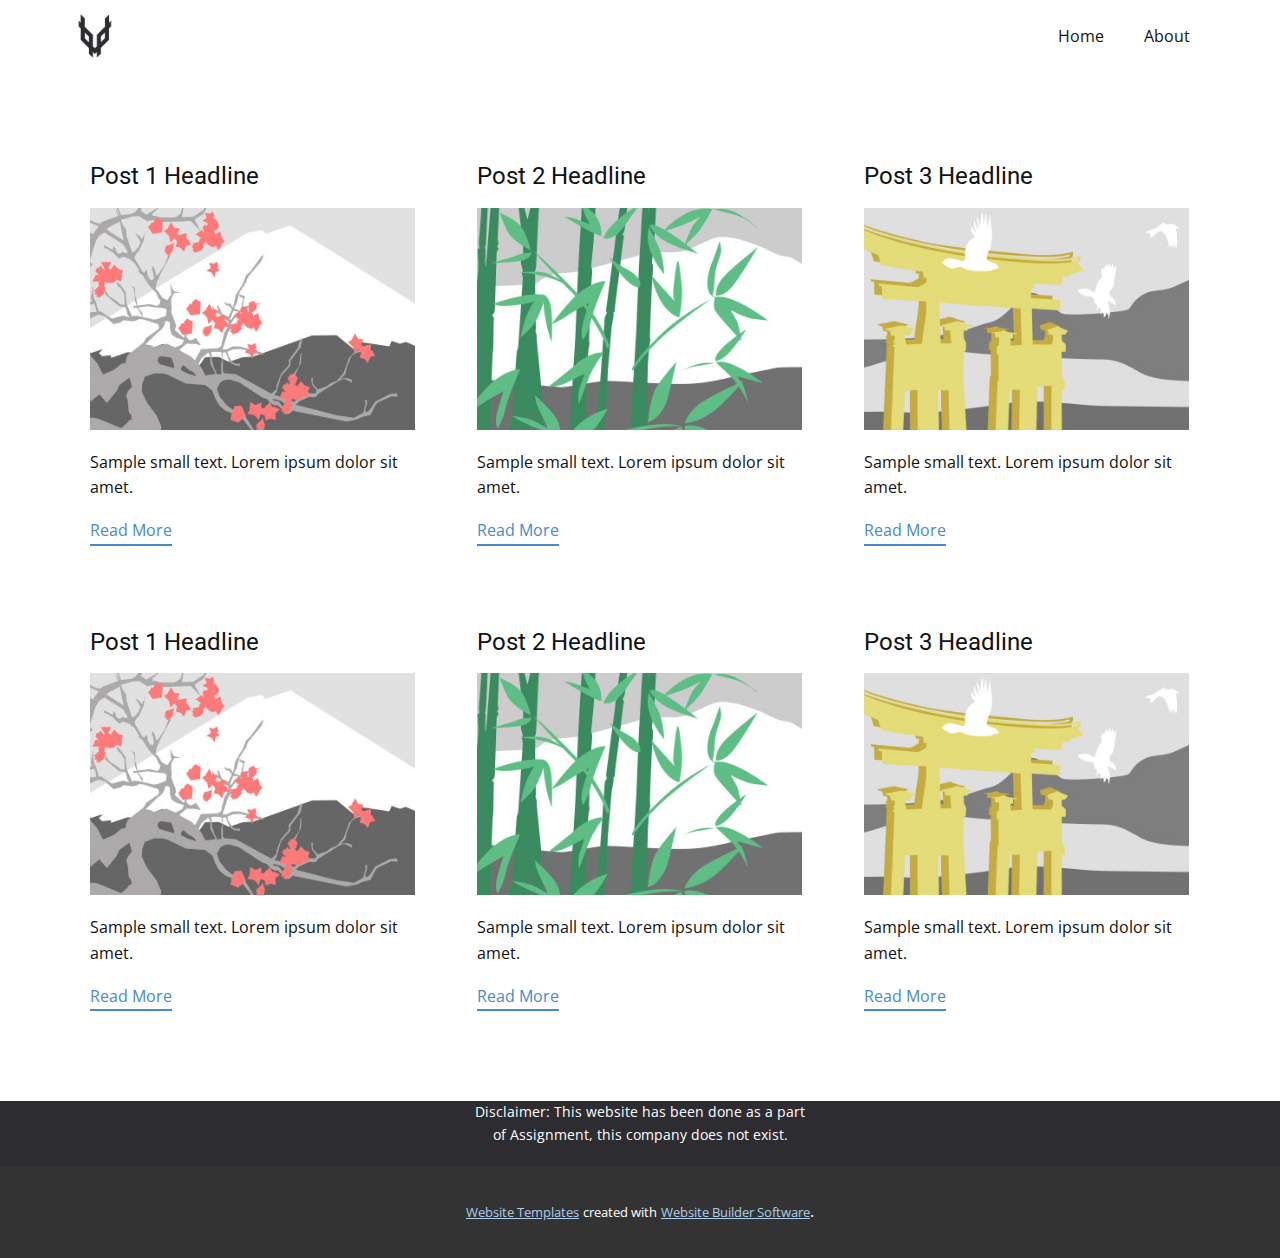
<file: blog/blog.html>
<html style="font-size: 16px;"><head>
    <meta name="viewport" content="width=device-width, initial-scale=1.0">
    <meta charset="utf-8">
    <meta name="keywords" content="">
    <meta name="description" content="">
    <meta name="page_type" content="np-template-header-footer-from-plugin">
    <title>Blog Template</title>
    <link rel="stylesheet" href="../nicepage.css" media="screen">
<link rel="stylesheet" href="../Blog-Template.css" media="screen">
    <script class="u-script" type="text/javascript" src="../jquery.js" defer=""></script>
    <script class="u-script" type="text/javascript" src="../nicepage.js" defer=""></script>
    <meta name="generator" content="Nicepage 3.21.3, nicepage.com">
    <link id="u-theme-google-font" rel="stylesheet" href="https://fonts.googleapis.com/css?family=Roboto:100,100i,300,300i,400,400i,500,500i,700,700i,900,900i|Open+Sans:300,300i,400,400i,600,600i,700,700i,800,800i">
    
    
    <script type="application/ld+json">{
		"@context": "http://schema.org",
		"@type": "Organization",
		"name": "",
		"logo": "images/Group24591.png"
}</script>
    <meta name="theme-color" content="#478ac9">
    <meta property="og:title" content="Blog Template">
    <meta property="og:type" content="website">
  </head>
  <body class="u-body"><header class="u-clearfix u-header u-header" id="sec-dfd6"><div class="u-clearfix u-sheet u-sheet-1">
        <a href="https://nicepage.com" class="u-image u-logo u-image-1" data-image-width="512" data-image-height="512">
          <img src="../images/Group24591.png" class="u-logo-image u-logo-image-1">
        </a>
        <nav class="u-menu u-menu-dropdown u-offcanvas u-menu-1">
          <div class="menu-collapse" style="font-size: 1rem; letter-spacing: 0px;">
            <a class="u-button-style u-custom-left-right-menu-spacing u-custom-padding-bottom u-custom-top-bottom-menu-spacing u-nav-link u-text-active-palette-1-base u-text-hover-palette-2-base" href="#">
              <svg><use xmlns:xlink="http://www.w3.org/1999/xlink" xlink:href="#menu-hamburger"></use></svg>
              <svg version="1.1" xmlns="http://www.w3.org/2000/svg" xmlns:xlink="http://www.w3.org/1999/xlink"><defs><symbol id="menu-hamburger" viewBox="0 0 16 16" style="width: 16px; height: 16px;"><rect y="1" width="16" height="2"></rect><rect y="7" width="16" height="2"></rect><rect y="13" width="16" height="2"></rect>
</symbol>
</defs></svg>
            </a>
          </div>
          <div class="u-custom-menu u-nav-container">
            <ul class="u-nav u-unstyled u-nav-1"><li class="u-nav-item"><a class="u-button-style u-nav-link u-text-active-palette-1-base u-text-hover-palette-2-base" href="../Home.html" style="padding: 10px 20px;">Home</a>
</li><li class="u-nav-item"><a class="u-button-style u-nav-link u-text-active-palette-1-base u-text-hover-palette-2-base" href="../About.html" style="padding: 10px 20px;">About</a>
</li></ul>
          </div>
          <div class="u-custom-menu u-nav-container-collapse">
            <div class="u-black u-container-style u-inner-container-layout u-opacity u-opacity-95 u-sidenav">
              <div class="u-sidenav-overflow">
                <div class="u-menu-close"></div>
                <ul class="u-align-center u-nav u-popupmenu-items u-unstyled u-nav-2"><li class="u-nav-item"><a class="u-button-style u-nav-link" href="../Home.html" style="padding: 10px 20px;">Home</a>
</li><li class="u-nav-item"><a class="u-button-style u-nav-link" href="../About.html" style="padding: 10px 20px;">About</a>
</li></ul>
              </div>
            </div>
            <div class="u-black u-menu-overlay u-opacity u-opacity-70"></div>
          </div>
        </nav>
      </div></header>
    <section class="u-clearfix u-section-1" id="sec-f2ed">
      <div class="u-clearfix u-sheet u-valign-middle u-sheet-1"><!--blog--><!--blog_options_json--><!--{"type":"Recent","source":"","tags":"","count":""}--><!--/blog_options_json-->
        <div class="u-blog u-expanded-width u-repeater u-repeater-1"><!--blog_post-->
          <div class="u-blog-post u-container-style u-repeater-item u-white u-repeater-item-1">
            <div class="u-container-layout u-similar-container u-valign-top u-container-layout-1"><!--blog_post_header-->
              <h4 class="u-blog-control u-text u-text-1">
                <a class="u-post-header-link" href="../blog/post.html"><!--blog_post_header_content-->Post 1 Headline<!--/blog_post_header_content--></a>
              </h4><!--/blog_post_header--><!--blog_post_image-->
              <a class="u-post-header-link" href="../blog/post.html"><img alt="" class="u-blog-control u-expanded-width u-image u-image-default u-image-1" src="[data-uri]"></a><!--/blog_post_image--><!--blog_post_content-->
              <div class="u-blog-control u-post-content u-text u-text-2 fr-view">Sample small text. Lorem ipsum dolor sit amet.</div><!--/blog_post_content--><!--blog_post_readmore-->
              <a href="../blog/post.html" class="u-blog-control u-border-2 u-border-palette-1-base u-btn u-btn-rectangle u-button-style u-none u-btn-1"><!--blog_post_readmore_content-->Read More<!--/blog_post_readmore_content--></a><!--/blog_post_readmore-->
            </div>
          </div><div class="u-blog-post u-container-style u-repeater-item u-video-cover u-white">
            <div class="u-container-layout u-similar-container u-valign-top u-container-layout-2"><!--blog_post_header-->
              <h4 class="u-blog-control u-text u-text-3">
                <a class="u-post-header-link" href="../blog/post-1.html"><!--blog_post_header_content-->Post 2 Headline<!--/blog_post_header_content--></a>
              </h4><!--/blog_post_header--><!--blog_post_image-->
              <a class="u-post-header-link" href="../blog/post-1.html"><img alt="" class="u-blog-control u-expanded-width u-image u-image-default u-image-2" src="[data-uri]"></a><!--/blog_post_image--><!--blog_post_content-->
              <div class="u-blog-control u-post-content u-text u-text-4 fr-view">Sample small text. Lorem ipsum dolor sit amet.</div><!--/blog_post_content--><!--blog_post_readmore-->
              <a href="../blog/post-1.html" class="u-blog-control u-border-2 u-border-palette-1-base u-btn u-btn-rectangle u-button-style u-none u-btn-2"><!--blog_post_readmore_content-->Read More<!--/blog_post_readmore_content--></a><!--/blog_post_readmore-->
            </div>
          </div><div class="u-blog-post u-container-style u-repeater-item u-video-cover u-white">
            <div class="u-container-layout u-similar-container u-valign-top u-container-layout-3"><!--blog_post_header-->
              <h4 class="u-blog-control u-text u-text-5">
                <a class="u-post-header-link" href="../blog/post-2.html"><!--blog_post_header_content-->Post 3 Headline<!--/blog_post_header_content--></a>
              </h4><!--/blog_post_header--><!--blog_post_image-->
              <a class="u-post-header-link" href="../blog/post-2.html"><img alt="" class="u-blog-control u-expanded-width u-image u-image-default u-image-3" src="[data-uri]"></a><!--/blog_post_image--><!--blog_post_content-->
              <div class="u-blog-control u-post-content u-text u-text-6 fr-view">Sample small text. Lorem ipsum dolor sit amet.</div><!--/blog_post_content--><!--blog_post_readmore-->
              <a href="../blog/post-2.html" class="u-blog-control u-border-2 u-border-palette-1-base u-btn u-btn-rectangle u-button-style u-none u-btn-3"><!--blog_post_readmore_content-->Read More<!--/blog_post_readmore_content--></a><!--/blog_post_readmore-->
            </div>
          </div><div class="u-blog-post u-container-style u-repeater-item u-white u-repeater-item-1">
            <div class="u-container-layout u-similar-container u-valign-top u-container-layout-1"><!--blog_post_header-->
              <h4 class="u-blog-control u-text u-text-1">
                <a class="u-post-header-link" href="../blog/post-3.html"><!--blog_post_header_content-->Post 1 Headline<!--/blog_post_header_content--></a>
              </h4><!--/blog_post_header--><!--blog_post_image-->
              <a class="u-post-header-link" href="../blog/post-3.html"><img alt="" class="u-blog-control u-expanded-width u-image u-image-default u-image-1" src="[data-uri]"></a><!--/blog_post_image--><!--blog_post_content-->
              <div class="u-blog-control u-post-content u-text u-text-2 fr-view">Sample small text. Lorem ipsum dolor sit amet.</div><!--/blog_post_content--><!--blog_post_readmore-->
              <a href="../blog/post-3.html" class="u-blog-control u-border-2 u-border-palette-1-base u-btn u-btn-rectangle u-button-style u-none u-btn-1"><!--blog_post_readmore_content-->Read More<!--/blog_post_readmore_content--></a><!--/blog_post_readmore-->
            </div>
          </div><div class="u-blog-post u-container-style u-repeater-item u-video-cover u-white">
            <div class="u-container-layout u-similar-container u-valign-top u-container-layout-2"><!--blog_post_header-->
              <h4 class="u-blog-control u-text u-text-3">
                <a class="u-post-header-link" href="../blog/post-4.html"><!--blog_post_header_content-->Post 2 Headline<!--/blog_post_header_content--></a>
              </h4><!--/blog_post_header--><!--blog_post_image-->
              <a class="u-post-header-link" href="../blog/post-4.html"><img alt="" class="u-blog-control u-expanded-width u-image u-image-default u-image-2" src="[data-uri]"></a><!--/blog_post_image--><!--blog_post_content-->
              <div class="u-blog-control u-post-content u-text u-text-4 fr-view">Sample small text. Lorem ipsum dolor sit amet.</div><!--/blog_post_content--><!--blog_post_readmore-->
              <a href="../blog/post-4.html" class="u-blog-control u-border-2 u-border-palette-1-base u-btn u-btn-rectangle u-button-style u-none u-btn-2"><!--blog_post_readmore_content-->Read More<!--/blog_post_readmore_content--></a><!--/blog_post_readmore-->
            </div>
          </div><div class="u-blog-post u-container-style u-repeater-item u-video-cover u-white">
            <div class="u-container-layout u-similar-container u-valign-top u-container-layout-3"><!--blog_post_header-->
              <h4 class="u-blog-control u-text u-text-5">
                <a class="u-post-header-link" href="../blog/post-5.html"><!--blog_post_header_content-->Post 3 Headline<!--/blog_post_header_content--></a>
              </h4><!--/blog_post_header--><!--blog_post_image-->
              <a class="u-post-header-link" href="../blog/post-5.html"><img alt="" class="u-blog-control u-expanded-width u-image u-image-default u-image-3" src="[data-uri]"></a><!--/blog_post_image--><!--blog_post_content-->
              <div class="u-blog-control u-post-content u-text u-text-6 fr-view">Sample small text. Lorem ipsum dolor sit amet.</div><!--/blog_post_content--><!--blog_post_readmore-->
              <a href="../blog/post-5.html" class="u-blog-control u-border-2 u-border-palette-1-base u-btn u-btn-rectangle u-button-style u-none u-btn-3"><!--blog_post_readmore_content-->Read More<!--/blog_post_readmore_content--></a><!--/blog_post_readmore-->
            </div>
          </div><!--/blog_post--><!--blog_post-->
          <!--/blog_post--><!--blog_post-->
          <!--/blog_post-->
        </div><!--/blog-->
      </div>
    </section>
    
    
    <footer class="u-align-center u-clearfix u-custom-color-1 u-footer u-footer" id="sec-4624"><div class="u-clearfix u-sheet u-sheet-1">
        <p class="u-small-text u-text u-text-variant u-text-1"> Disclaimer: This website has been done as a part <br>of Assignment, this company does not exist.
        </p>
      </div></footer>
    <section class="u-backlink u-clearfix u-grey-80">
      <a class="u-link" href="https://nicepage.com/website-templates" target="_blank">
        <span>Website Templates</span>
      </a>
      <p class="u-text">
        <span>created with</span>
      </p>
      <a class="u-link" href="https://nicepage.com/" target="_blank">
        <span>Website Builder Software</span>
      </a>. 
    </section>
  
</body></html>
</file>
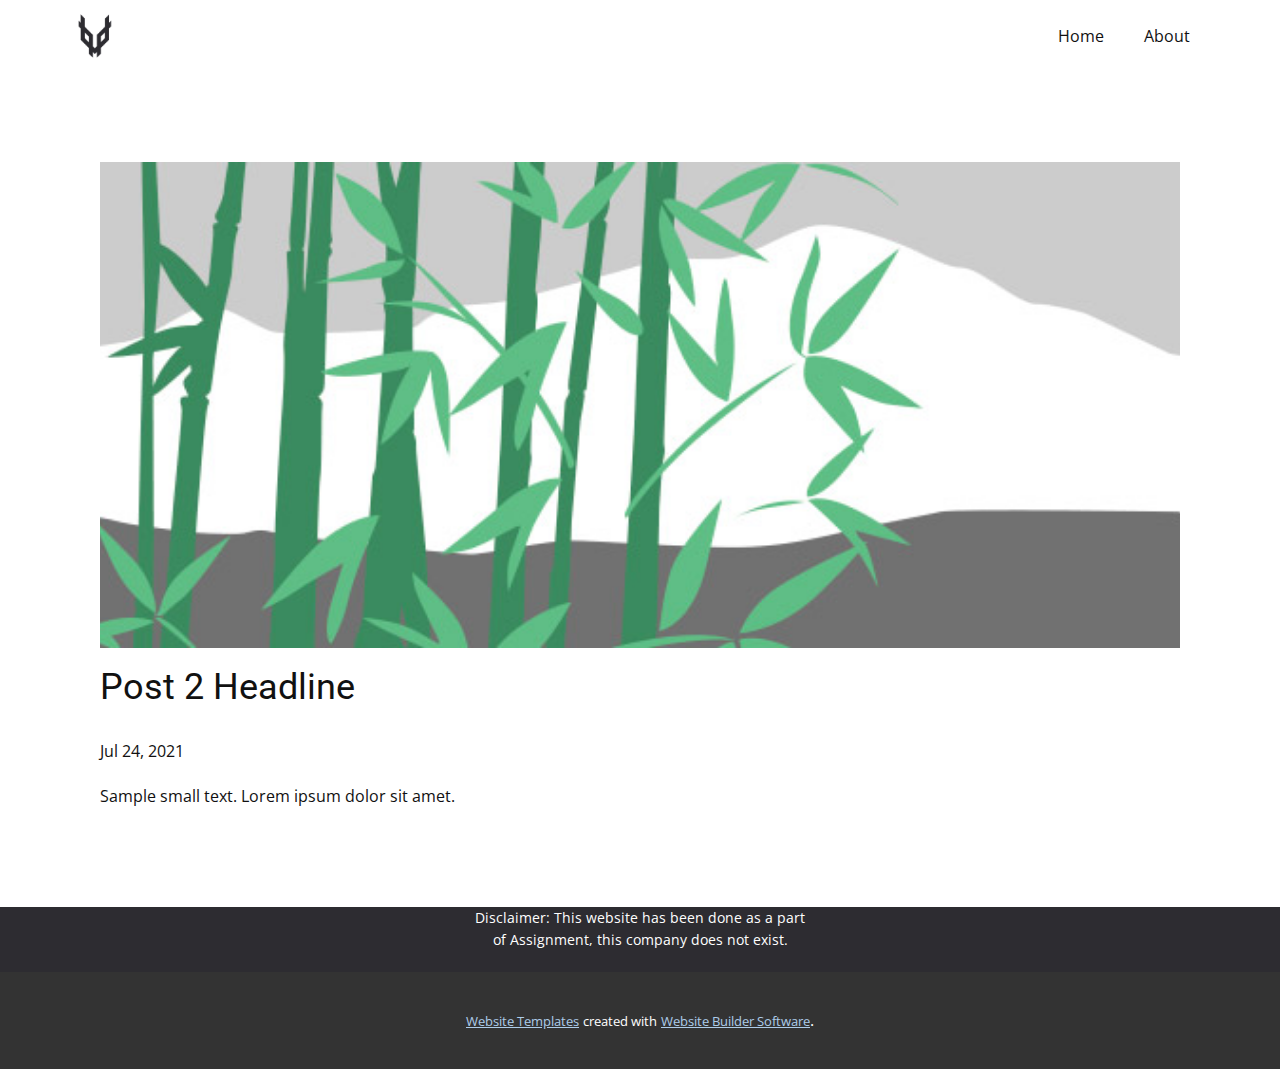
<file: blog/post-1.html>
<!doctype html>
<html style="font-size: 16px;"><head>
    <meta name="viewport" content="width=device-width, initial-scale=1.0">
    <meta charset="utf-8">
    <meta name="keywords" content="Post 1 Headline">
    <meta name="description" content="">
    <meta name="page_type" content="np-template-header-footer-from-plugin">
    <title>Post 2 Headline</title>
    <link rel="stylesheet" href="../nicepage.css" media="screen">
<link rel="stylesheet" href="../Post-Template.css" media="screen">
    <script class="u-script" type="text/javascript" src="../jquery.js" defer=""></script>
    <script class="u-script" type="text/javascript" src="../nicepage.js" defer=""></script>
    <meta name="generator" content="Nicepage 3.21.3, nicepage.com">
    <link id="u-theme-google-font" rel="stylesheet" href="https://fonts.googleapis.com/css?family=Roboto:100,100i,300,300i,400,400i,500,500i,700,700i,900,900i|Open+Sans:300,300i,400,400i,600,600i,700,700i,800,800i">
    
    
    <script type="application/ld+json">{
		"@context": "http://schema.org",
		"@type": "Organization",
		"name": "",
		"logo": "images/Group24591.png"
}</script>
    <meta name="theme-color" content="#478ac9">
    <meta property="og:title" content="Post Template">
    <meta property="og:type" content="website">
  </head>
  <body class="u-body"><header class="u-clearfix u-header u-header" id="sec-dfd6"><div class="u-clearfix u-sheet u-sheet-1">
        <a href="https://nicepage.com" class="u-image u-logo u-image-1" data-image-width="512" data-image-height="512">
          <img src="../images/Group24591.png" class="u-logo-image u-logo-image-1">
        </a>
        <nav class="u-menu u-menu-dropdown u-offcanvas u-menu-1">
          <div class="menu-collapse" style="font-size: 1rem; letter-spacing: 0px;">
            <a class="u-button-style u-custom-left-right-menu-spacing u-custom-padding-bottom u-custom-top-bottom-menu-spacing u-nav-link u-text-active-palette-1-base u-text-hover-palette-2-base" href="#">
              <svg><use xmlns:xlink="http://www.w3.org/1999/xlink" xlink:href="#menu-hamburger"></use></svg>
              <svg version="1.1" xmlns="http://www.w3.org/2000/svg" xmlns:xlink="http://www.w3.org/1999/xlink"><defs><symbol id="menu-hamburger" viewBox="0 0 16 16" style="width: 16px; height: 16px;"><rect y="1" width="16" height="2"></rect><rect y="7" width="16" height="2"></rect><rect y="13" width="16" height="2"></rect>
</symbol>
</defs></svg>
            </a>
          </div>
          <div class="u-custom-menu u-nav-container">
            <ul class="u-nav u-unstyled u-nav-1"><li class="u-nav-item"><a class="u-button-style u-nav-link u-text-active-palette-1-base u-text-hover-palette-2-base" href="../Home.html" style="padding: 10px 20px;">Home</a>
</li><li class="u-nav-item"><a class="u-button-style u-nav-link u-text-active-palette-1-base u-text-hover-palette-2-base" href="../About.html" style="padding: 10px 20px;">About</a>
</li></ul>
          </div>
          <div class="u-custom-menu u-nav-container-collapse">
            <div class="u-black u-container-style u-inner-container-layout u-opacity u-opacity-95 u-sidenav">
              <div class="u-sidenav-overflow">
                <div class="u-menu-close"></div>
                <ul class="u-align-center u-nav u-popupmenu-items u-unstyled u-nav-2"><li class="u-nav-item"><a class="u-button-style u-nav-link" href="../Home.html" style="padding: 10px 20px;">Home</a>
</li><li class="u-nav-item"><a class="u-button-style u-nav-link" href="../About.html" style="padding: 10px 20px;">About</a>
</li></ul>
              </div>
            </div>
            <div class="u-black u-menu-overlay u-opacity u-opacity-70"></div>
          </div>
        </nav>
      </div></header>
    <section class="u-align-center u-clearfix u-section-1" id="sec-fbc4">
      <div class="u-clearfix u-sheet u-valign-middle-md u-valign-middle-sm u-valign-middle-xs u-sheet-1"><!--post_details--><!--post_details_options_json--><!--{"source":""}--><!--/post_details_options_json--><!--blog_post-->
        <div class="u-container-style u-expanded-width u-post-details u-post-details-1">
          <div class="u-container-layout u-valign-middle u-container-layout-1"><!--blog_post_image-->
            <img alt="" class="u-blog-control u-expanded-width u-image u-image-default u-image-1" src="[data-uri]"><!--/blog_post_image--><!--blog_post_header-->
            <h2 class="u-blog-control u-text u-text-1">Post 2 Headline</h2><!--/blog_post_header--><!--blog_post_metadata-->
            <div class="u-blog-control u-metadata u-metadata-1"><!--blog_post_metadata_date-->
              <span class="u-meta-date u-meta-icon">Jul 24, 2021</span><!--/blog_post_metadata_date--><!--blog_post_metadata_category-->
              <!--/blog_post_metadata_category--><!--blog_post_metadata_comments-->
              <!--/blog_post_metadata_comments-->
            </div><!--/blog_post_metadata--><!--blog_post_content-->
            <div class="u-align-justify u-blog-control u-post-content u-text u-text-2 fr-view">
  Sample small text. Lorem ipsum dolor sit amet.
  </div><!--/blog_post_content-->
          </div>
        </div><!--/blog_post--><!--/post_details-->
      </div>
    </section>
    
    
    <footer class="u-align-center u-clearfix u-custom-color-1 u-footer u-footer" id="sec-4624"><div class="u-clearfix u-sheet u-sheet-1">
        <p class="u-small-text u-text u-text-variant u-text-1"> Disclaimer: This website has been done as a part <br>of Assignment, this company does not exist.
        </p>
      </div></footer>
    <section class="u-backlink u-clearfix u-grey-80">
      <a class="u-link" href="https://nicepage.com/website-templates" target="_blank">
        <span>Website Templates</span>
      </a>
      <p class="u-text">
        <span>created with</span>
      </p>
      <a class="u-link" href="https://nicepage.com/" target="_blank">
        <span>Website Builder Software</span>
      </a>. 
    </section>
  
</body></html>
</file>
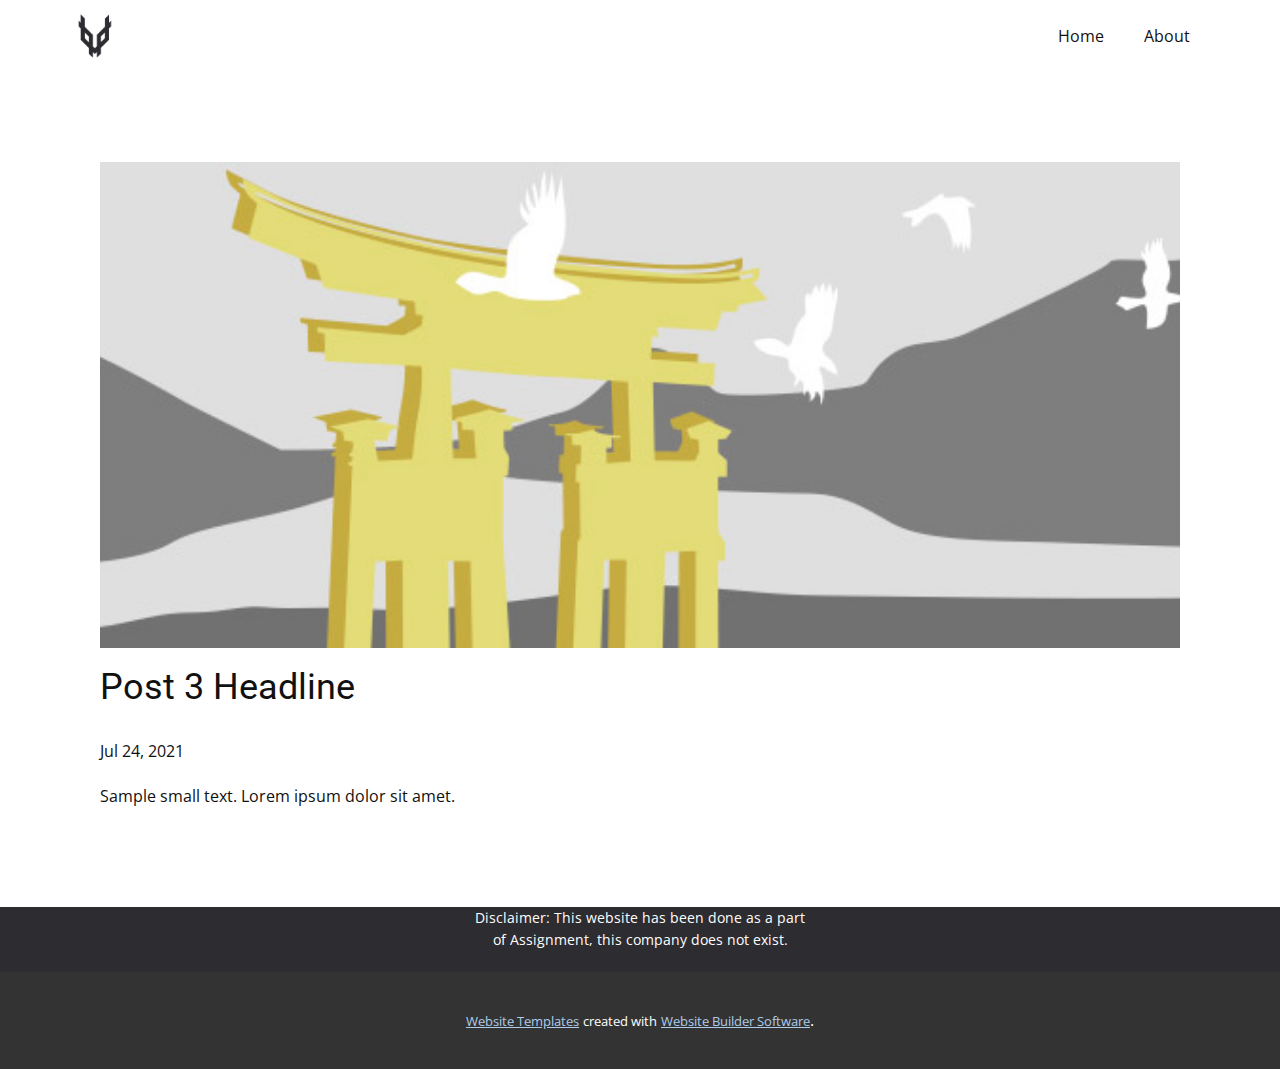
<file: blog/post-2.html>
<!doctype html>
<html style="font-size: 16px;"><head>
    <meta name="viewport" content="width=device-width, initial-scale=1.0">
    <meta charset="utf-8">
    <meta name="keywords" content="Post 1 Headline">
    <meta name="description" content="">
    <meta name="page_type" content="np-template-header-footer-from-plugin">
    <title>Post 3 Headline</title>
    <link rel="stylesheet" href="../nicepage.css" media="screen">
<link rel="stylesheet" href="../Post-Template.css" media="screen">
    <script class="u-script" type="text/javascript" src="../jquery.js" defer=""></script>
    <script class="u-script" type="text/javascript" src="../nicepage.js" defer=""></script>
    <meta name="generator" content="Nicepage 3.21.3, nicepage.com">
    <link id="u-theme-google-font" rel="stylesheet" href="https://fonts.googleapis.com/css?family=Roboto:100,100i,300,300i,400,400i,500,500i,700,700i,900,900i|Open+Sans:300,300i,400,400i,600,600i,700,700i,800,800i">
    
    
    <script type="application/ld+json">{
		"@context": "http://schema.org",
		"@type": "Organization",
		"name": "",
		"logo": "images/Group24591.png"
}</script>
    <meta name="theme-color" content="#478ac9">
    <meta property="og:title" content="Post Template">
    <meta property="og:type" content="website">
  </head>
  <body class="u-body"><header class="u-clearfix u-header u-header" id="sec-dfd6"><div class="u-clearfix u-sheet u-sheet-1">
        <a href="https://nicepage.com" class="u-image u-logo u-image-1" data-image-width="512" data-image-height="512">
          <img src="../images/Group24591.png" class="u-logo-image u-logo-image-1">
        </a>
        <nav class="u-menu u-menu-dropdown u-offcanvas u-menu-1">
          <div class="menu-collapse" style="font-size: 1rem; letter-spacing: 0px;">
            <a class="u-button-style u-custom-left-right-menu-spacing u-custom-padding-bottom u-custom-top-bottom-menu-spacing u-nav-link u-text-active-palette-1-base u-text-hover-palette-2-base" href="#">
              <svg><use xmlns:xlink="http://www.w3.org/1999/xlink" xlink:href="#menu-hamburger"></use></svg>
              <svg version="1.1" xmlns="http://www.w3.org/2000/svg" xmlns:xlink="http://www.w3.org/1999/xlink"><defs><symbol id="menu-hamburger" viewBox="0 0 16 16" style="width: 16px; height: 16px;"><rect y="1" width="16" height="2"></rect><rect y="7" width="16" height="2"></rect><rect y="13" width="16" height="2"></rect>
</symbol>
</defs></svg>
            </a>
          </div>
          <div class="u-custom-menu u-nav-container">
            <ul class="u-nav u-unstyled u-nav-1"><li class="u-nav-item"><a class="u-button-style u-nav-link u-text-active-palette-1-base u-text-hover-palette-2-base" href="../Home.html" style="padding: 10px 20px;">Home</a>
</li><li class="u-nav-item"><a class="u-button-style u-nav-link u-text-active-palette-1-base u-text-hover-palette-2-base" href="../About.html" style="padding: 10px 20px;">About</a>
</li></ul>
          </div>
          <div class="u-custom-menu u-nav-container-collapse">
            <div class="u-black u-container-style u-inner-container-layout u-opacity u-opacity-95 u-sidenav">
              <div class="u-sidenav-overflow">
                <div class="u-menu-close"></div>
                <ul class="u-align-center u-nav u-popupmenu-items u-unstyled u-nav-2"><li class="u-nav-item"><a class="u-button-style u-nav-link" href="../Home.html" style="padding: 10px 20px;">Home</a>
</li><li class="u-nav-item"><a class="u-button-style u-nav-link" href="../About.html" style="padding: 10px 20px;">About</a>
</li></ul>
              </div>
            </div>
            <div class="u-black u-menu-overlay u-opacity u-opacity-70"></div>
          </div>
        </nav>
      </div></header>
    <section class="u-align-center u-clearfix u-section-1" id="sec-fbc4">
      <div class="u-clearfix u-sheet u-valign-middle-md u-valign-middle-sm u-valign-middle-xs u-sheet-1"><!--post_details--><!--post_details_options_json--><!--{"source":""}--><!--/post_details_options_json--><!--blog_post-->
        <div class="u-container-style u-expanded-width u-post-details u-post-details-1">
          <div class="u-container-layout u-valign-middle u-container-layout-1"><!--blog_post_image-->
            <img alt="" class="u-blog-control u-expanded-width u-image u-image-default u-image-1" src="[data-uri]"><!--/blog_post_image--><!--blog_post_header-->
            <h2 class="u-blog-control u-text u-text-1">Post 3 Headline</h2><!--/blog_post_header--><!--blog_post_metadata-->
            <div class="u-blog-control u-metadata u-metadata-1"><!--blog_post_metadata_date-->
              <span class="u-meta-date u-meta-icon">Jul 24, 2021</span><!--/blog_post_metadata_date--><!--blog_post_metadata_category-->
              <!--/blog_post_metadata_category--><!--blog_post_metadata_comments-->
              <!--/blog_post_metadata_comments-->
            </div><!--/blog_post_metadata--><!--blog_post_content-->
            <div class="u-align-justify u-blog-control u-post-content u-text u-text-2 fr-view">
  Sample small text. Lorem ipsum dolor sit amet.
  </div><!--/blog_post_content-->
          </div>
        </div><!--/blog_post--><!--/post_details-->
      </div>
    </section>
    
    
    <footer class="u-align-center u-clearfix u-custom-color-1 u-footer u-footer" id="sec-4624"><div class="u-clearfix u-sheet u-sheet-1">
        <p class="u-small-text u-text u-text-variant u-text-1"> Disclaimer: This website has been done as a part <br>of Assignment, this company does not exist.
        </p>
      </div></footer>
    <section class="u-backlink u-clearfix u-grey-80">
      <a class="u-link" href="https://nicepage.com/website-templates" target="_blank">
        <span>Website Templates</span>
      </a>
      <p class="u-text">
        <span>created with</span>
      </p>
      <a class="u-link" href="https://nicepage.com/" target="_blank">
        <span>Website Builder Software</span>
      </a>. 
    </section>
  
</body></html>
</file>
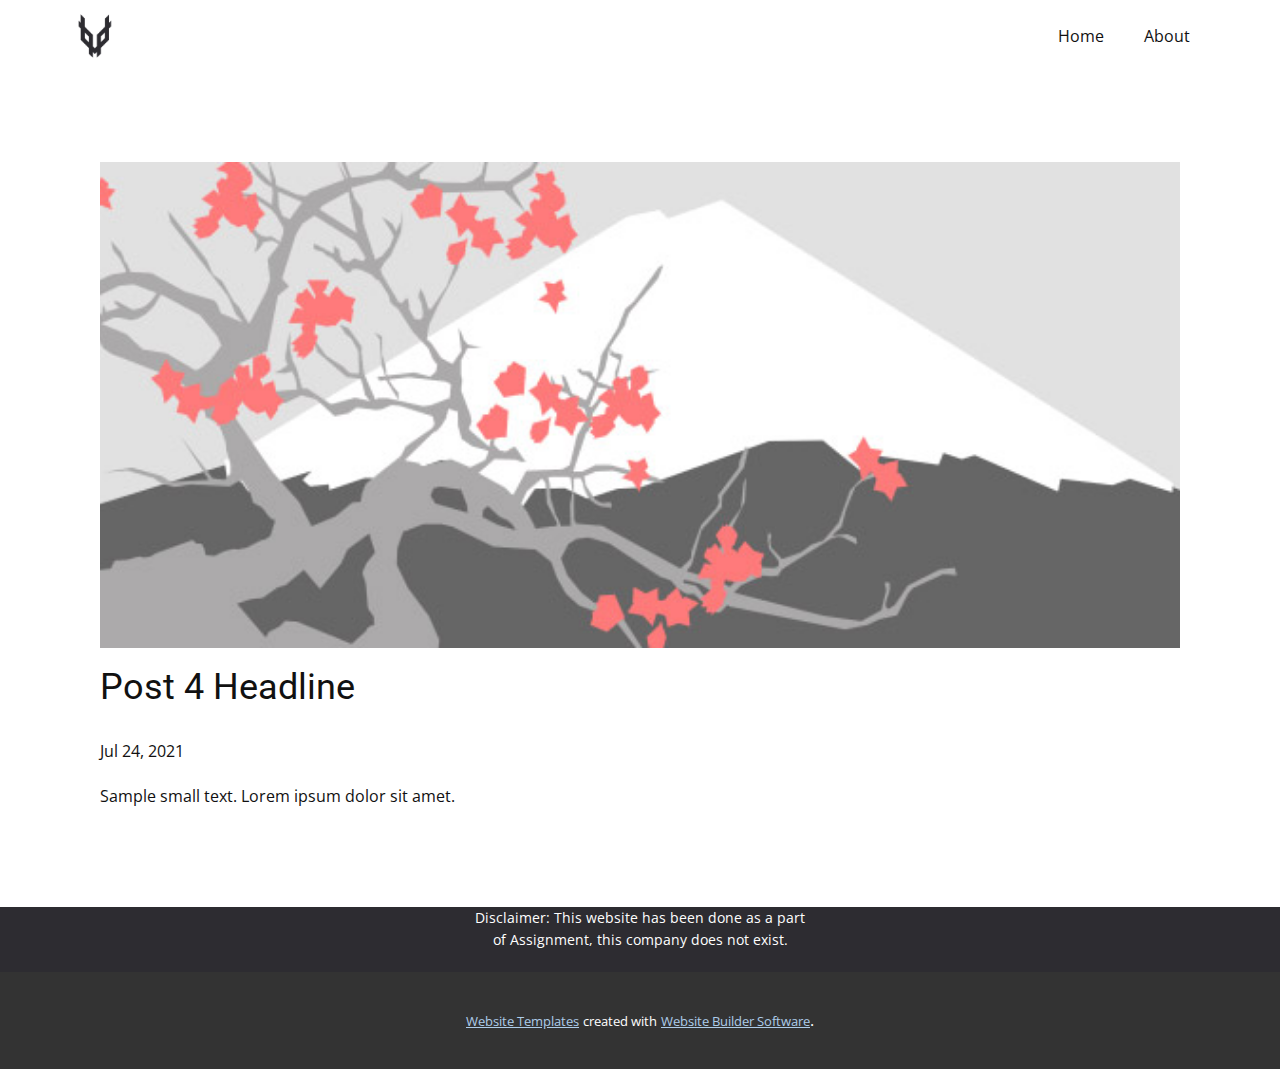
<file: blog/post-3.html>
<!doctype html>
<html style="font-size: 16px;"><head>
    <meta name="viewport" content="width=device-width, initial-scale=1.0">
    <meta charset="utf-8">
    <meta name="keywords" content="Post 1 Headline">
    <meta name="description" content="">
    <meta name="page_type" content="np-template-header-footer-from-plugin">
    <title>Post 4 Headline</title>
    <link rel="stylesheet" href="../nicepage.css" media="screen">
<link rel="stylesheet" href="../Post-Template.css" media="screen">
    <script class="u-script" type="text/javascript" src="../jquery.js" defer=""></script>
    <script class="u-script" type="text/javascript" src="../nicepage.js" defer=""></script>
    <meta name="generator" content="Nicepage 3.21.3, nicepage.com">
    <link id="u-theme-google-font" rel="stylesheet" href="https://fonts.googleapis.com/css?family=Roboto:100,100i,300,300i,400,400i,500,500i,700,700i,900,900i|Open+Sans:300,300i,400,400i,600,600i,700,700i,800,800i">
    
    
    <script type="application/ld+json">{
		"@context": "http://schema.org",
		"@type": "Organization",
		"name": "",
		"logo": "images/Group24591.png"
}</script>
    <meta name="theme-color" content="#478ac9">
    <meta property="og:title" content="Post Template">
    <meta property="og:type" content="website">
  </head>
  <body class="u-body"><header class="u-clearfix u-header u-header" id="sec-dfd6"><div class="u-clearfix u-sheet u-sheet-1">
        <a href="https://nicepage.com" class="u-image u-logo u-image-1" data-image-width="512" data-image-height="512">
          <img src="../images/Group24591.png" class="u-logo-image u-logo-image-1">
        </a>
        <nav class="u-menu u-menu-dropdown u-offcanvas u-menu-1">
          <div class="menu-collapse" style="font-size: 1rem; letter-spacing: 0px;">
            <a class="u-button-style u-custom-left-right-menu-spacing u-custom-padding-bottom u-custom-top-bottom-menu-spacing u-nav-link u-text-active-palette-1-base u-text-hover-palette-2-base" href="#">
              <svg><use xmlns:xlink="http://www.w3.org/1999/xlink" xlink:href="#menu-hamburger"></use></svg>
              <svg version="1.1" xmlns="http://www.w3.org/2000/svg" xmlns:xlink="http://www.w3.org/1999/xlink"><defs><symbol id="menu-hamburger" viewBox="0 0 16 16" style="width: 16px; height: 16px;"><rect y="1" width="16" height="2"></rect><rect y="7" width="16" height="2"></rect><rect y="13" width="16" height="2"></rect>
</symbol>
</defs></svg>
            </a>
          </div>
          <div class="u-custom-menu u-nav-container">
            <ul class="u-nav u-unstyled u-nav-1"><li class="u-nav-item"><a class="u-button-style u-nav-link u-text-active-palette-1-base u-text-hover-palette-2-base" href="../Home.html" style="padding: 10px 20px;">Home</a>
</li><li class="u-nav-item"><a class="u-button-style u-nav-link u-text-active-palette-1-base u-text-hover-palette-2-base" href="../About.html" style="padding: 10px 20px;">About</a>
</li></ul>
          </div>
          <div class="u-custom-menu u-nav-container-collapse">
            <div class="u-black u-container-style u-inner-container-layout u-opacity u-opacity-95 u-sidenav">
              <div class="u-sidenav-overflow">
                <div class="u-menu-close"></div>
                <ul class="u-align-center u-nav u-popupmenu-items u-unstyled u-nav-2"><li class="u-nav-item"><a class="u-button-style u-nav-link" href="../Home.html" style="padding: 10px 20px;">Home</a>
</li><li class="u-nav-item"><a class="u-button-style u-nav-link" href="../About.html" style="padding: 10px 20px;">About</a>
</li></ul>
              </div>
            </div>
            <div class="u-black u-menu-overlay u-opacity u-opacity-70"></div>
          </div>
        </nav>
      </div></header>
    <section class="u-align-center u-clearfix u-section-1" id="sec-fbc4">
      <div class="u-clearfix u-sheet u-valign-middle-md u-valign-middle-sm u-valign-middle-xs u-sheet-1"><!--post_details--><!--post_details_options_json--><!--{"source":""}--><!--/post_details_options_json--><!--blog_post-->
        <div class="u-container-style u-expanded-width u-post-details u-post-details-1">
          <div class="u-container-layout u-valign-middle u-container-layout-1"><!--blog_post_image-->
            <img alt="" class="u-blog-control u-expanded-width u-image u-image-default u-image-1" src="[data-uri]"><!--/blog_post_image--><!--blog_post_header-->
            <h2 class="u-blog-control u-text u-text-1">Post 4 Headline</h2><!--/blog_post_header--><!--blog_post_metadata-->
            <div class="u-blog-control u-metadata u-metadata-1"><!--blog_post_metadata_date-->
              <span class="u-meta-date u-meta-icon">Jul 24, 2021</span><!--/blog_post_metadata_date--><!--blog_post_metadata_category-->
              <!--/blog_post_metadata_category--><!--blog_post_metadata_comments-->
              <!--/blog_post_metadata_comments-->
            </div><!--/blog_post_metadata--><!--blog_post_content-->
            <div class="u-align-justify u-blog-control u-post-content u-text u-text-2 fr-view">
  Sample small text. Lorem ipsum dolor sit amet.
  </div><!--/blog_post_content-->
          </div>
        </div><!--/blog_post--><!--/post_details-->
      </div>
    </section>
    
    
    <footer class="u-align-center u-clearfix u-custom-color-1 u-footer u-footer" id="sec-4624"><div class="u-clearfix u-sheet u-sheet-1">
        <p class="u-small-text u-text u-text-variant u-text-1"> Disclaimer: This website has been done as a part <br>of Assignment, this company does not exist.
        </p>
      </div></footer>
    <section class="u-backlink u-clearfix u-grey-80">
      <a class="u-link" href="https://nicepage.com/website-templates" target="_blank">
        <span>Website Templates</span>
      </a>
      <p class="u-text">
        <span>created with</span>
      </p>
      <a class="u-link" href="https://nicepage.com/" target="_blank">
        <span>Website Builder Software</span>
      </a>. 
    </section>
  
</body></html>
</file>
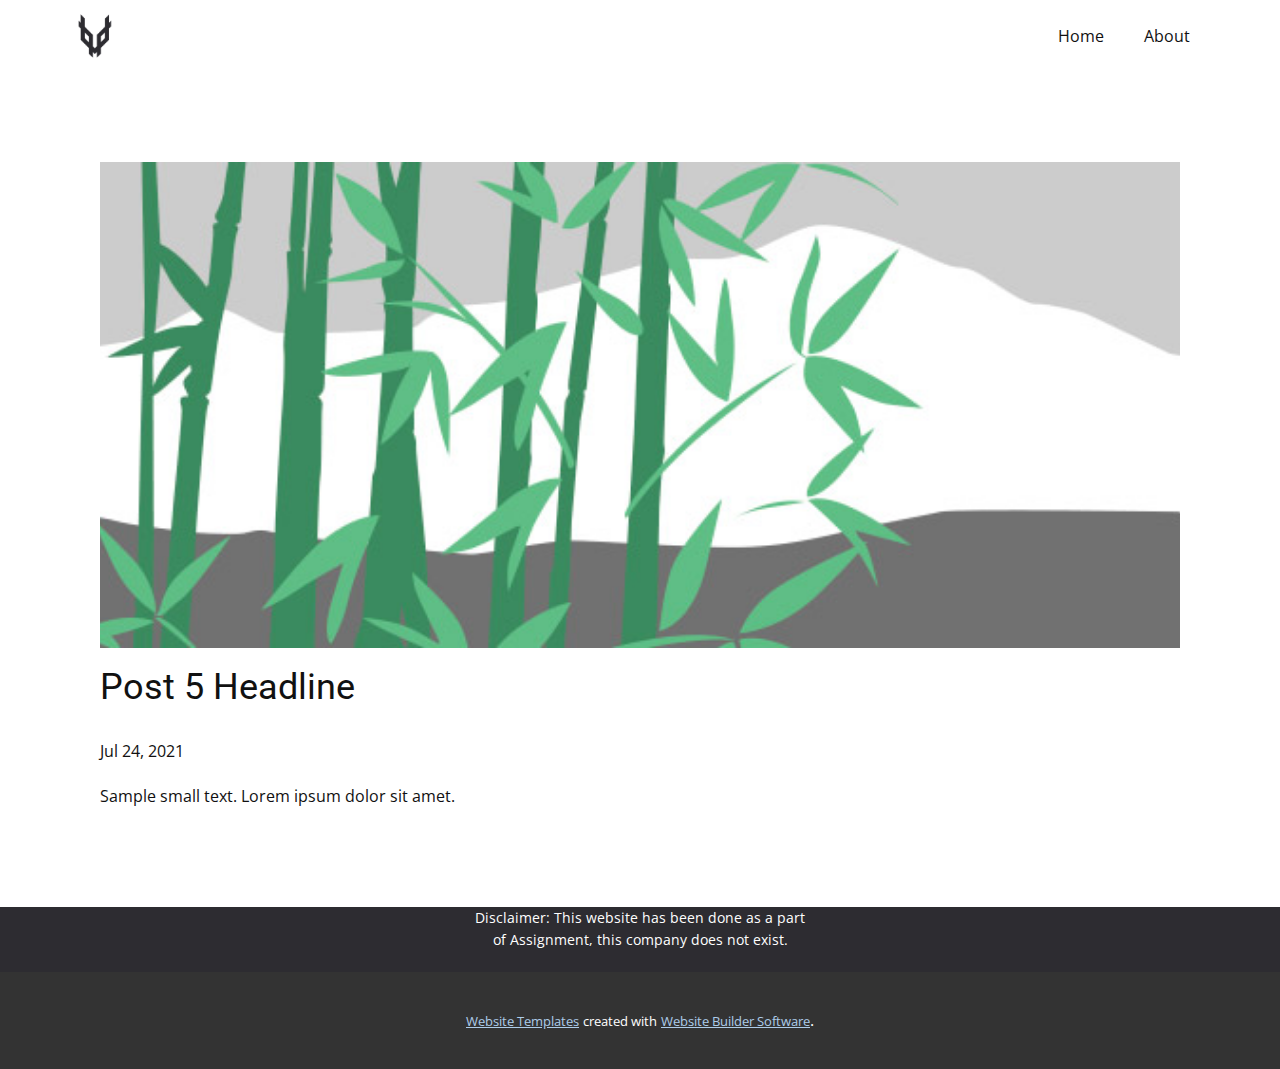
<file: blog/post-4.html>
<!doctype html>
<html style="font-size: 16px;"><head>
    <meta name="viewport" content="width=device-width, initial-scale=1.0">
    <meta charset="utf-8">
    <meta name="keywords" content="Post 1 Headline">
    <meta name="description" content="">
    <meta name="page_type" content="np-template-header-footer-from-plugin">
    <title>Post 5 Headline</title>
    <link rel="stylesheet" href="../nicepage.css" media="screen">
<link rel="stylesheet" href="../Post-Template.css" media="screen">
    <script class="u-script" type="text/javascript" src="../jquery.js" defer=""></script>
    <script class="u-script" type="text/javascript" src="../nicepage.js" defer=""></script>
    <meta name="generator" content="Nicepage 3.21.3, nicepage.com">
    <link id="u-theme-google-font" rel="stylesheet" href="https://fonts.googleapis.com/css?family=Roboto:100,100i,300,300i,400,400i,500,500i,700,700i,900,900i|Open+Sans:300,300i,400,400i,600,600i,700,700i,800,800i">
    
    
    <script type="application/ld+json">{
		"@context": "http://schema.org",
		"@type": "Organization",
		"name": "",
		"logo": "images/Group24591.png"
}</script>
    <meta name="theme-color" content="#478ac9">
    <meta property="og:title" content="Post Template">
    <meta property="og:type" content="website">
  </head>
  <body class="u-body"><header class="u-clearfix u-header u-header" id="sec-dfd6"><div class="u-clearfix u-sheet u-sheet-1">
        <a href="https://nicepage.com" class="u-image u-logo u-image-1" data-image-width="512" data-image-height="512">
          <img src="../images/Group24591.png" class="u-logo-image u-logo-image-1">
        </a>
        <nav class="u-menu u-menu-dropdown u-offcanvas u-menu-1">
          <div class="menu-collapse" style="font-size: 1rem; letter-spacing: 0px;">
            <a class="u-button-style u-custom-left-right-menu-spacing u-custom-padding-bottom u-custom-top-bottom-menu-spacing u-nav-link u-text-active-palette-1-base u-text-hover-palette-2-base" href="#">
              <svg><use xmlns:xlink="http://www.w3.org/1999/xlink" xlink:href="#menu-hamburger"></use></svg>
              <svg version="1.1" xmlns="http://www.w3.org/2000/svg" xmlns:xlink="http://www.w3.org/1999/xlink"><defs><symbol id="menu-hamburger" viewBox="0 0 16 16" style="width: 16px; height: 16px;"><rect y="1" width="16" height="2"></rect><rect y="7" width="16" height="2"></rect><rect y="13" width="16" height="2"></rect>
</symbol>
</defs></svg>
            </a>
          </div>
          <div class="u-custom-menu u-nav-container">
            <ul class="u-nav u-unstyled u-nav-1"><li class="u-nav-item"><a class="u-button-style u-nav-link u-text-active-palette-1-base u-text-hover-palette-2-base" href="../Home.html" style="padding: 10px 20px;">Home</a>
</li><li class="u-nav-item"><a class="u-button-style u-nav-link u-text-active-palette-1-base u-text-hover-palette-2-base" href="../About.html" style="padding: 10px 20px;">About</a>
</li></ul>
          </div>
          <div class="u-custom-menu u-nav-container-collapse">
            <div class="u-black u-container-style u-inner-container-layout u-opacity u-opacity-95 u-sidenav">
              <div class="u-sidenav-overflow">
                <div class="u-menu-close"></div>
                <ul class="u-align-center u-nav u-popupmenu-items u-unstyled u-nav-2"><li class="u-nav-item"><a class="u-button-style u-nav-link" href="../Home.html" style="padding: 10px 20px;">Home</a>
</li><li class="u-nav-item"><a class="u-button-style u-nav-link" href="../About.html" style="padding: 10px 20px;">About</a>
</li></ul>
              </div>
            </div>
            <div class="u-black u-menu-overlay u-opacity u-opacity-70"></div>
          </div>
        </nav>
      </div></header>
    <section class="u-align-center u-clearfix u-section-1" id="sec-fbc4">
      <div class="u-clearfix u-sheet u-valign-middle-md u-valign-middle-sm u-valign-middle-xs u-sheet-1"><!--post_details--><!--post_details_options_json--><!--{"source":""}--><!--/post_details_options_json--><!--blog_post-->
        <div class="u-container-style u-expanded-width u-post-details u-post-details-1">
          <div class="u-container-layout u-valign-middle u-container-layout-1"><!--blog_post_image-->
            <img alt="" class="u-blog-control u-expanded-width u-image u-image-default u-image-1" src="[data-uri]"><!--/blog_post_image--><!--blog_post_header-->
            <h2 class="u-blog-control u-text u-text-1">Post 5 Headline</h2><!--/blog_post_header--><!--blog_post_metadata-->
            <div class="u-blog-control u-metadata u-metadata-1"><!--blog_post_metadata_date-->
              <span class="u-meta-date u-meta-icon">Jul 24, 2021</span><!--/blog_post_metadata_date--><!--blog_post_metadata_category-->
              <!--/blog_post_metadata_category--><!--blog_post_metadata_comments-->
              <!--/blog_post_metadata_comments-->
            </div><!--/blog_post_metadata--><!--blog_post_content-->
            <div class="u-align-justify u-blog-control u-post-content u-text u-text-2 fr-view">
  Sample small text. Lorem ipsum dolor sit amet.
  </div><!--/blog_post_content-->
          </div>
        </div><!--/blog_post--><!--/post_details-->
      </div>
    </section>
    
    
    <footer class="u-align-center u-clearfix u-custom-color-1 u-footer u-footer" id="sec-4624"><div class="u-clearfix u-sheet u-sheet-1">
        <p class="u-small-text u-text u-text-variant u-text-1"> Disclaimer: This website has been done as a part <br>of Assignment, this company does not exist.
        </p>
      </div></footer>
    <section class="u-backlink u-clearfix u-grey-80">
      <a class="u-link" href="https://nicepage.com/website-templates" target="_blank">
        <span>Website Templates</span>
      </a>
      <p class="u-text">
        <span>created with</span>
      </p>
      <a class="u-link" href="https://nicepage.com/" target="_blank">
        <span>Website Builder Software</span>
      </a>. 
    </section>
  
</body></html>
</file>
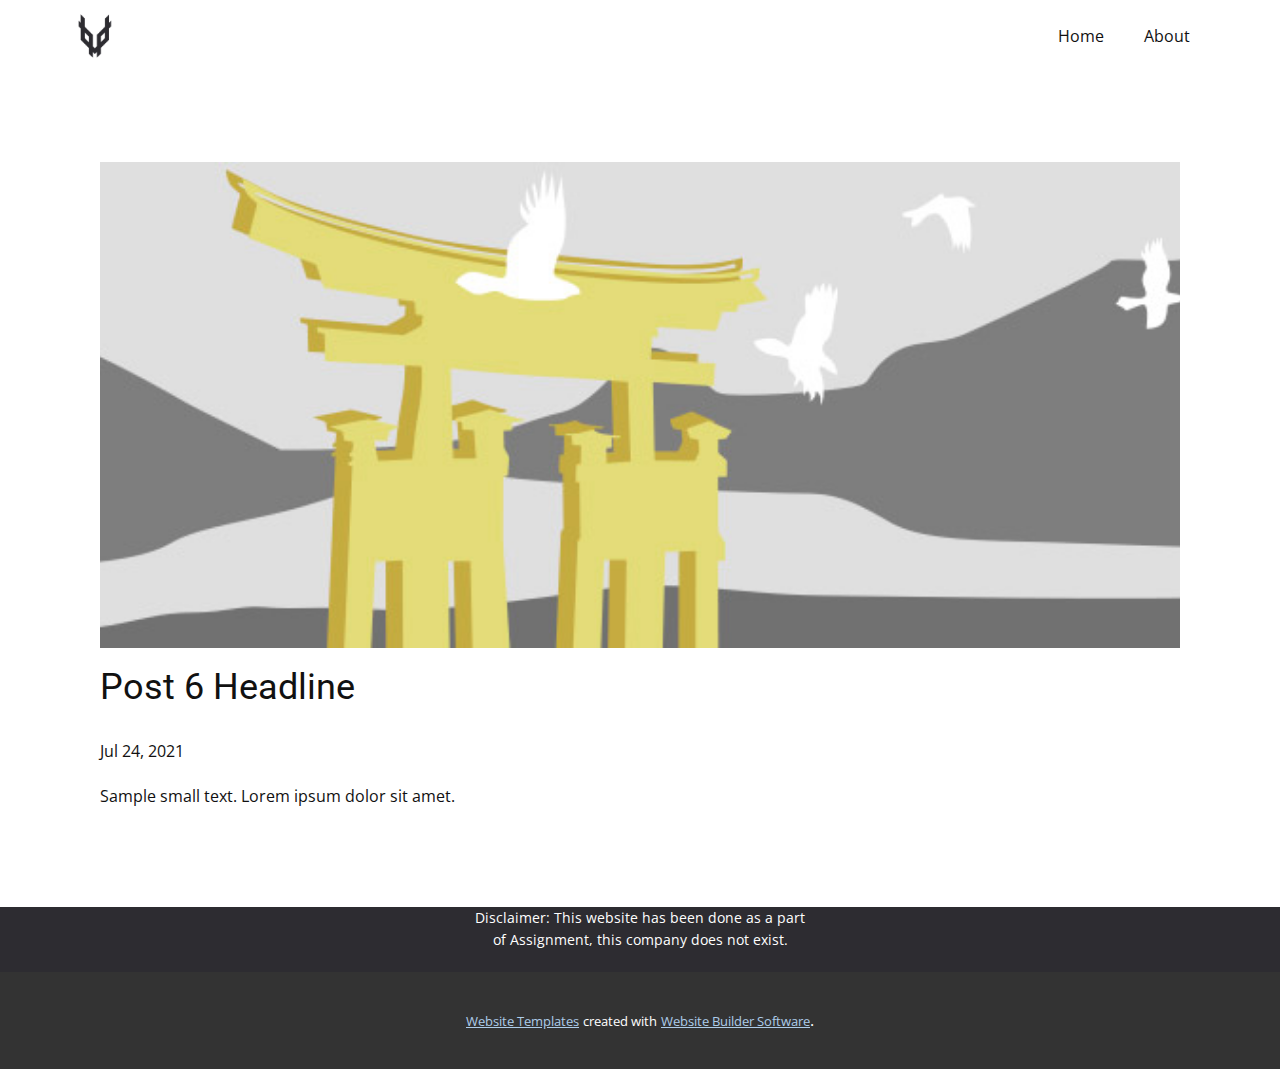
<file: blog/post-5.html>
<!doctype html>
<html style="font-size: 16px;"><head>
    <meta name="viewport" content="width=device-width, initial-scale=1.0">
    <meta charset="utf-8">
    <meta name="keywords" content="Post 1 Headline">
    <meta name="description" content="">
    <meta name="page_type" content="np-template-header-footer-from-plugin">
    <title>Post 6 Headline</title>
    <link rel="stylesheet" href="../nicepage.css" media="screen">
<link rel="stylesheet" href="../Post-Template.css" media="screen">
    <script class="u-script" type="text/javascript" src="../jquery.js" defer=""></script>
    <script class="u-script" type="text/javascript" src="../nicepage.js" defer=""></script>
    <meta name="generator" content="Nicepage 3.21.3, nicepage.com">
    <link id="u-theme-google-font" rel="stylesheet" href="https://fonts.googleapis.com/css?family=Roboto:100,100i,300,300i,400,400i,500,500i,700,700i,900,900i|Open+Sans:300,300i,400,400i,600,600i,700,700i,800,800i">
    
    
    <script type="application/ld+json">{
		"@context": "http://schema.org",
		"@type": "Organization",
		"name": "",
		"logo": "images/Group24591.png"
}</script>
    <meta name="theme-color" content="#478ac9">
    <meta property="og:title" content="Post Template">
    <meta property="og:type" content="website">
  </head>
  <body class="u-body"><header class="u-clearfix u-header u-header" id="sec-dfd6"><div class="u-clearfix u-sheet u-sheet-1">
        <a href="https://nicepage.com" class="u-image u-logo u-image-1" data-image-width="512" data-image-height="512">
          <img src="../images/Group24591.png" class="u-logo-image u-logo-image-1">
        </a>
        <nav class="u-menu u-menu-dropdown u-offcanvas u-menu-1">
          <div class="menu-collapse" style="font-size: 1rem; letter-spacing: 0px;">
            <a class="u-button-style u-custom-left-right-menu-spacing u-custom-padding-bottom u-custom-top-bottom-menu-spacing u-nav-link u-text-active-palette-1-base u-text-hover-palette-2-base" href="#">
              <svg><use xmlns:xlink="http://www.w3.org/1999/xlink" xlink:href="#menu-hamburger"></use></svg>
              <svg version="1.1" xmlns="http://www.w3.org/2000/svg" xmlns:xlink="http://www.w3.org/1999/xlink"><defs><symbol id="menu-hamburger" viewBox="0 0 16 16" style="width: 16px; height: 16px;"><rect y="1" width="16" height="2"></rect><rect y="7" width="16" height="2"></rect><rect y="13" width="16" height="2"></rect>
</symbol>
</defs></svg>
            </a>
          </div>
          <div class="u-custom-menu u-nav-container">
            <ul class="u-nav u-unstyled u-nav-1"><li class="u-nav-item"><a class="u-button-style u-nav-link u-text-active-palette-1-base u-text-hover-palette-2-base" href="../Home.html" style="padding: 10px 20px;">Home</a>
</li><li class="u-nav-item"><a class="u-button-style u-nav-link u-text-active-palette-1-base u-text-hover-palette-2-base" href="../About.html" style="padding: 10px 20px;">About</a>
</li></ul>
          </div>
          <div class="u-custom-menu u-nav-container-collapse">
            <div class="u-black u-container-style u-inner-container-layout u-opacity u-opacity-95 u-sidenav">
              <div class="u-sidenav-overflow">
                <div class="u-menu-close"></div>
                <ul class="u-align-center u-nav u-popupmenu-items u-unstyled u-nav-2"><li class="u-nav-item"><a class="u-button-style u-nav-link" href="../Home.html" style="padding: 10px 20px;">Home</a>
</li><li class="u-nav-item"><a class="u-button-style u-nav-link" href="../About.html" style="padding: 10px 20px;">About</a>
</li></ul>
              </div>
            </div>
            <div class="u-black u-menu-overlay u-opacity u-opacity-70"></div>
          </div>
        </nav>
      </div></header>
    <section class="u-align-center u-clearfix u-section-1" id="sec-fbc4">
      <div class="u-clearfix u-sheet u-valign-middle-md u-valign-middle-sm u-valign-middle-xs u-sheet-1"><!--post_details--><!--post_details_options_json--><!--{"source":""}--><!--/post_details_options_json--><!--blog_post-->
        <div class="u-container-style u-expanded-width u-post-details u-post-details-1">
          <div class="u-container-layout u-valign-middle u-container-layout-1"><!--blog_post_image-->
            <img alt="" class="u-blog-control u-expanded-width u-image u-image-default u-image-1" src="[data-uri]"><!--/blog_post_image--><!--blog_post_header-->
            <h2 class="u-blog-control u-text u-text-1">Post 6 Headline</h2><!--/blog_post_header--><!--blog_post_metadata-->
            <div class="u-blog-control u-metadata u-metadata-1"><!--blog_post_metadata_date-->
              <span class="u-meta-date u-meta-icon">Jul 24, 2021</span><!--/blog_post_metadata_date--><!--blog_post_metadata_category-->
              <!--/blog_post_metadata_category--><!--blog_post_metadata_comments-->
              <!--/blog_post_metadata_comments-->
            </div><!--/blog_post_metadata--><!--blog_post_content-->
            <div class="u-align-justify u-blog-control u-post-content u-text u-text-2 fr-view">
  Sample small text. Lorem ipsum dolor sit amet.
  </div><!--/blog_post_content-->
          </div>
        </div><!--/blog_post--><!--/post_details-->
      </div>
    </section>
    
    
    <footer class="u-align-center u-clearfix u-custom-color-1 u-footer u-footer" id="sec-4624"><div class="u-clearfix u-sheet u-sheet-1">
        <p class="u-small-text u-text u-text-variant u-text-1"> Disclaimer: This website has been done as a part <br>of Assignment, this company does not exist.
        </p>
      </div></footer>
    <section class="u-backlink u-clearfix u-grey-80">
      <a class="u-link" href="https://nicepage.com/website-templates" target="_blank">
        <span>Website Templates</span>
      </a>
      <p class="u-text">
        <span>created with</span>
      </p>
      <a class="u-link" href="https://nicepage.com/" target="_blank">
        <span>Website Builder Software</span>
      </a>. 
    </section>
  
</body></html>
</file>
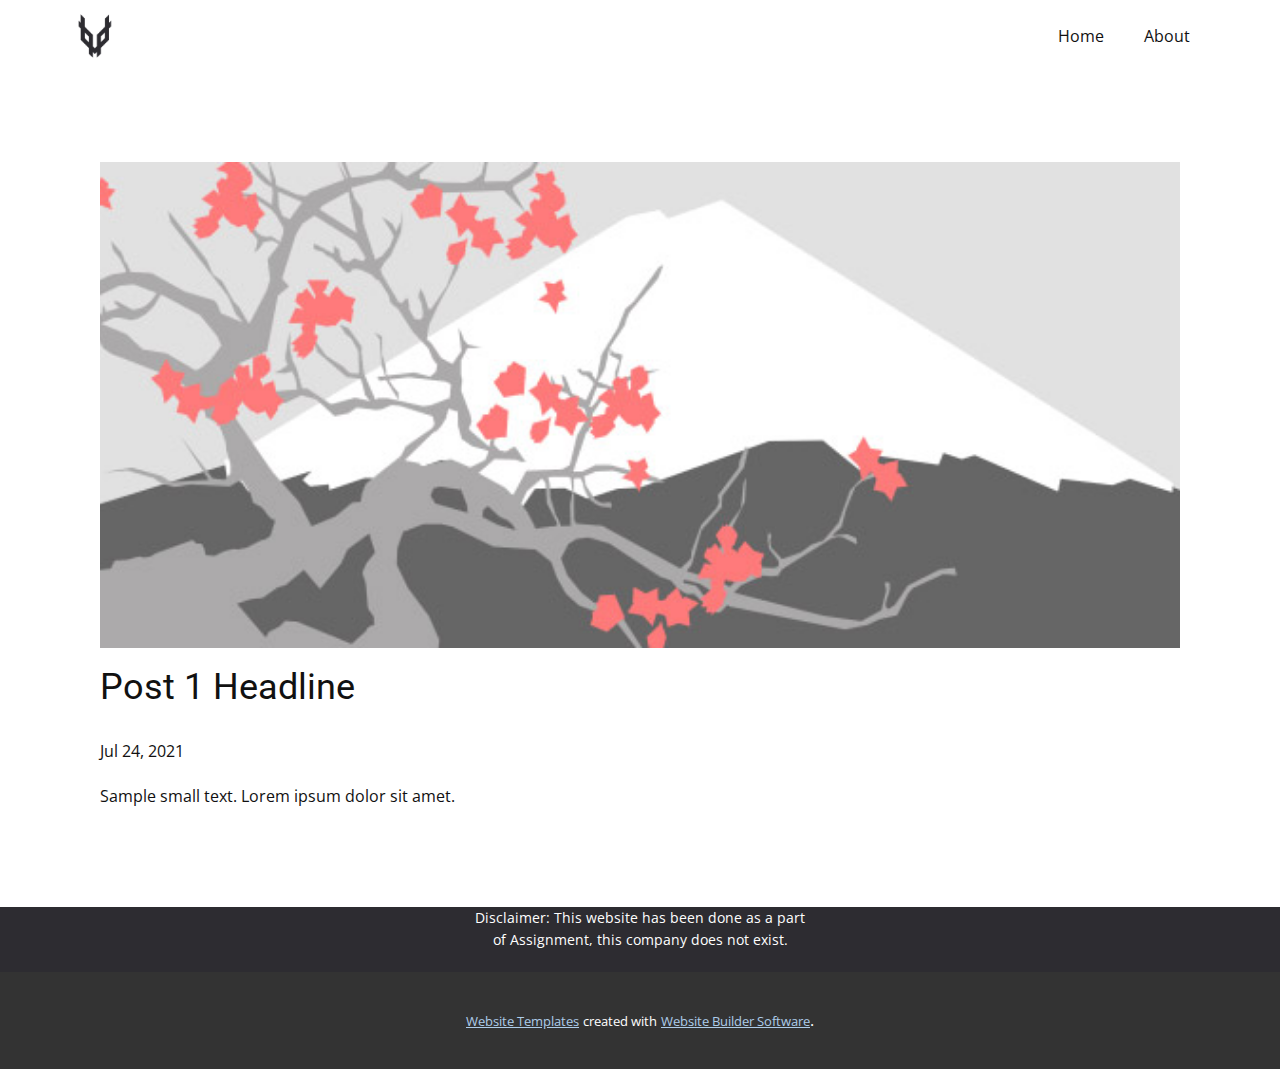
<file: blog/post.html>
<!doctype html>
<html style="font-size: 16px;"><head>
    <meta name="viewport" content="width=device-width, initial-scale=1.0">
    <meta charset="utf-8">
    <meta name="keywords" content="Post 1 Headline">
    <meta name="description" content="">
    <meta name="page_type" content="np-template-header-footer-from-plugin">
    <title>Post 1 Headline</title>
    <link rel="stylesheet" href="../nicepage.css" media="screen">
<link rel="stylesheet" href="../Post-Template.css" media="screen">
    <script class="u-script" type="text/javascript" src="../jquery.js" defer=""></script>
    <script class="u-script" type="text/javascript" src="../nicepage.js" defer=""></script>
    <meta name="generator" content="Nicepage 3.21.3, nicepage.com">
    <link id="u-theme-google-font" rel="stylesheet" href="https://fonts.googleapis.com/css?family=Roboto:100,100i,300,300i,400,400i,500,500i,700,700i,900,900i|Open+Sans:300,300i,400,400i,600,600i,700,700i,800,800i">
    
    
    <script type="application/ld+json">{
		"@context": "http://schema.org",
		"@type": "Organization",
		"name": "",
		"logo": "images/Group24591.png"
}</script>
    <meta name="theme-color" content="#478ac9">
    <meta property="og:title" content="Post Template">
    <meta property="og:type" content="website">
  </head>
  <body class="u-body"><header class="u-clearfix u-header u-header" id="sec-dfd6"><div class="u-clearfix u-sheet u-sheet-1">
        <a href="https://nicepage.com" class="u-image u-logo u-image-1" data-image-width="512" data-image-height="512">
          <img src="../images/Group24591.png" class="u-logo-image u-logo-image-1">
        </a>
        <nav class="u-menu u-menu-dropdown u-offcanvas u-menu-1">
          <div class="menu-collapse" style="font-size: 1rem; letter-spacing: 0px;">
            <a class="u-button-style u-custom-left-right-menu-spacing u-custom-padding-bottom u-custom-top-bottom-menu-spacing u-nav-link u-text-active-palette-1-base u-text-hover-palette-2-base" href="#">
              <svg><use xmlns:xlink="http://www.w3.org/1999/xlink" xlink:href="#menu-hamburger"></use></svg>
              <svg version="1.1" xmlns="http://www.w3.org/2000/svg" xmlns:xlink="http://www.w3.org/1999/xlink"><defs><symbol id="menu-hamburger" viewBox="0 0 16 16" style="width: 16px; height: 16px;"><rect y="1" width="16" height="2"></rect><rect y="7" width="16" height="2"></rect><rect y="13" width="16" height="2"></rect>
</symbol>
</defs></svg>
            </a>
          </div>
          <div class="u-custom-menu u-nav-container">
            <ul class="u-nav u-unstyled u-nav-1"><li class="u-nav-item"><a class="u-button-style u-nav-link u-text-active-palette-1-base u-text-hover-palette-2-base" href="../Home.html" style="padding: 10px 20px;">Home</a>
</li><li class="u-nav-item"><a class="u-button-style u-nav-link u-text-active-palette-1-base u-text-hover-palette-2-base" href="../About.html" style="padding: 10px 20px;">About</a>
</li></ul>
          </div>
          <div class="u-custom-menu u-nav-container-collapse">
            <div class="u-black u-container-style u-inner-container-layout u-opacity u-opacity-95 u-sidenav">
              <div class="u-sidenav-overflow">
                <div class="u-menu-close"></div>
                <ul class="u-align-center u-nav u-popupmenu-items u-unstyled u-nav-2"><li class="u-nav-item"><a class="u-button-style u-nav-link" href="../Home.html" style="padding: 10px 20px;">Home</a>
</li><li class="u-nav-item"><a class="u-button-style u-nav-link" href="../About.html" style="padding: 10px 20px;">About</a>
</li></ul>
              </div>
            </div>
            <div class="u-black u-menu-overlay u-opacity u-opacity-70"></div>
          </div>
        </nav>
      </div></header>
    <section class="u-align-center u-clearfix u-section-1" id="sec-fbc4">
      <div class="u-clearfix u-sheet u-valign-middle-md u-valign-middle-sm u-valign-middle-xs u-sheet-1"><!--post_details--><!--post_details_options_json--><!--{"source":""}--><!--/post_details_options_json--><!--blog_post-->
        <div class="u-container-style u-expanded-width u-post-details u-post-details-1">
          <div class="u-container-layout u-valign-middle u-container-layout-1"><!--blog_post_image-->
            <img alt="" class="u-blog-control u-expanded-width u-image u-image-default u-image-1" src="[data-uri]"><!--/blog_post_image--><!--blog_post_header-->
            <h2 class="u-blog-control u-text u-text-1">Post 1 Headline</h2><!--/blog_post_header--><!--blog_post_metadata-->
            <div class="u-blog-control u-metadata u-metadata-1"><!--blog_post_metadata_date-->
              <span class="u-meta-date u-meta-icon">Jul 24, 2021</span><!--/blog_post_metadata_date--><!--blog_post_metadata_category-->
              <!--/blog_post_metadata_category--><!--blog_post_metadata_comments-->
              <!--/blog_post_metadata_comments-->
            </div><!--/blog_post_metadata--><!--blog_post_content-->
            <div class="u-align-justify u-blog-control u-post-content u-text u-text-2 fr-view">
  Sample small text. Lorem ipsum dolor sit amet.
  </div><!--/blog_post_content-->
          </div>
        </div><!--/blog_post--><!--/post_details-->
      </div>
    </section>
    
    
    <footer class="u-align-center u-clearfix u-custom-color-1 u-footer u-footer" id="sec-4624"><div class="u-clearfix u-sheet u-sheet-1">
        <p class="u-small-text u-text u-text-variant u-text-1"> Disclaimer: This website has been done as a part <br>of Assignment, this company does not exist.
        </p>
      </div></footer>
    <section class="u-backlink u-clearfix u-grey-80">
      <a class="u-link" href="https://nicepage.com/website-templates" target="_blank">
        <span>Website Templates</span>
      </a>
      <p class="u-text">
        <span>created with</span>
      </p>
      <a class="u-link" href="https://nicepage.com/" target="_blank">
        <span>Website Builder Software</span>
      </a>. 
    </section>
  
</body></html>
</file>
